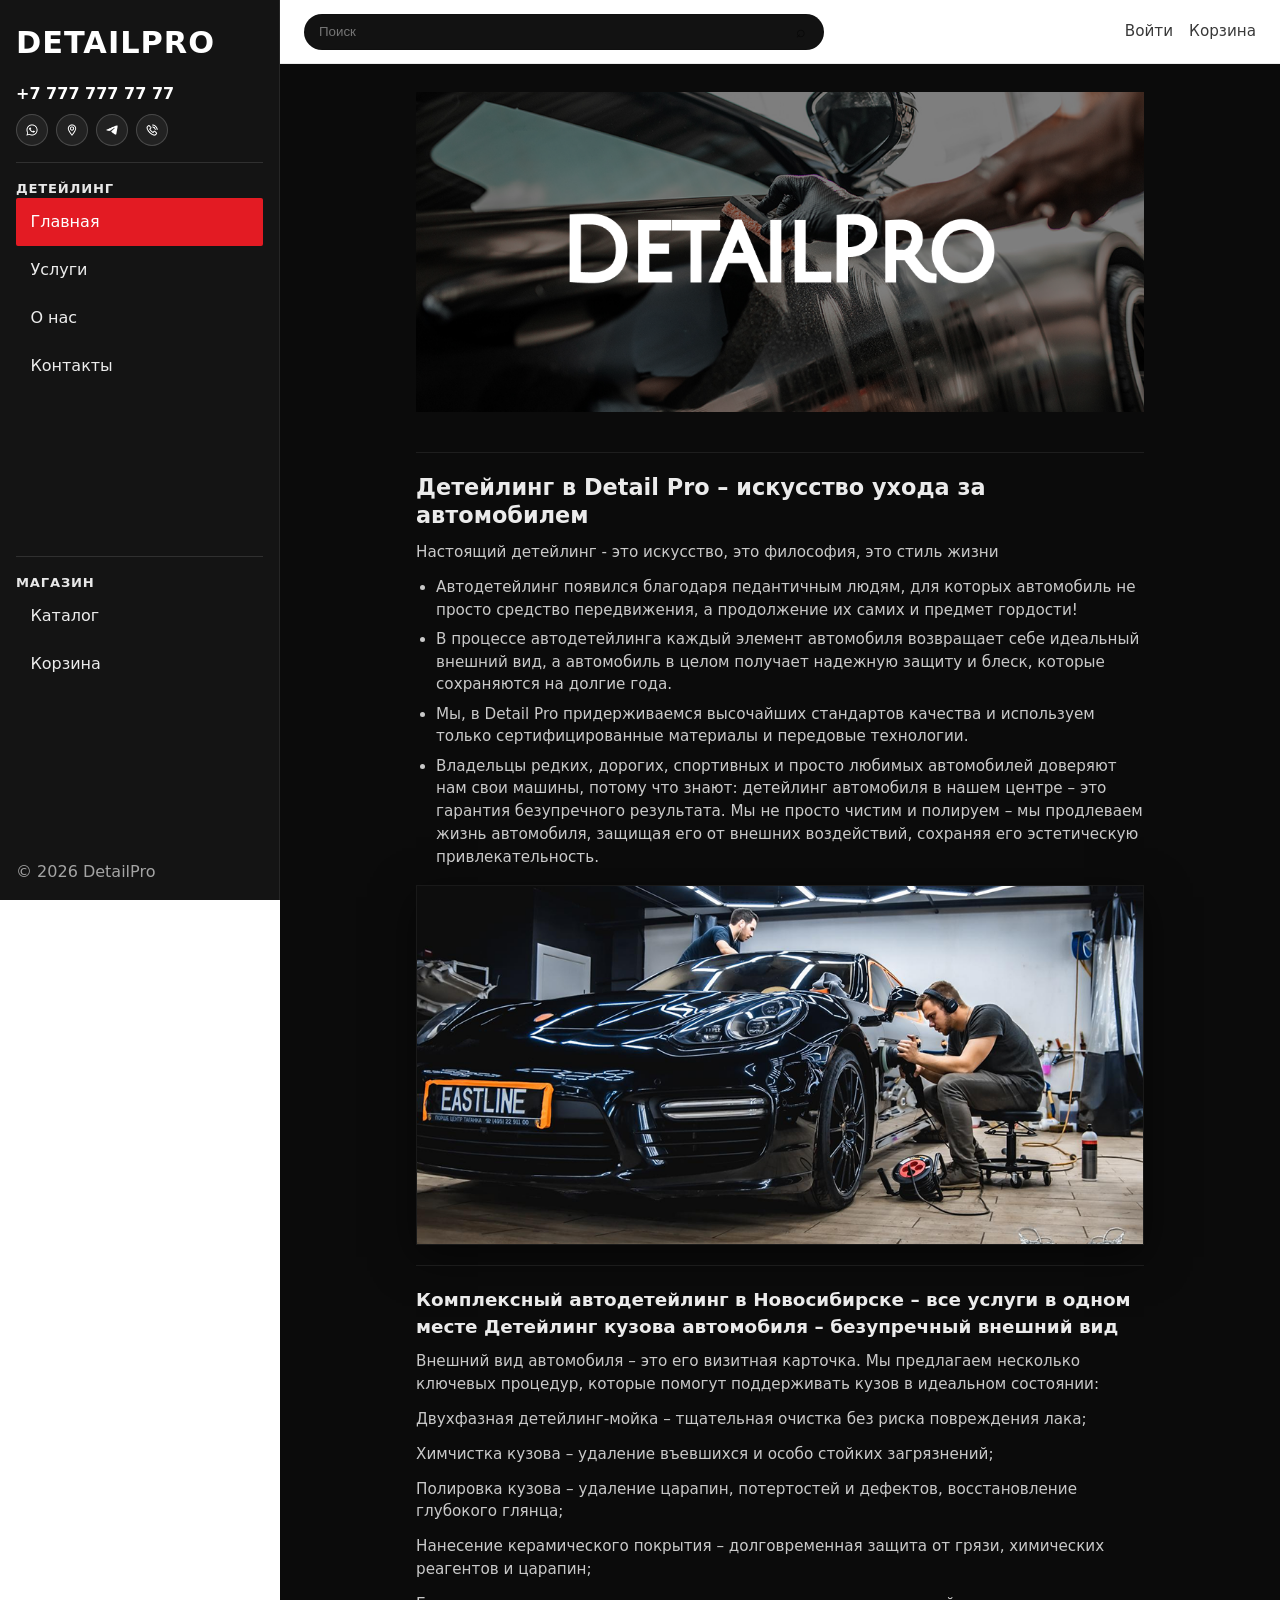
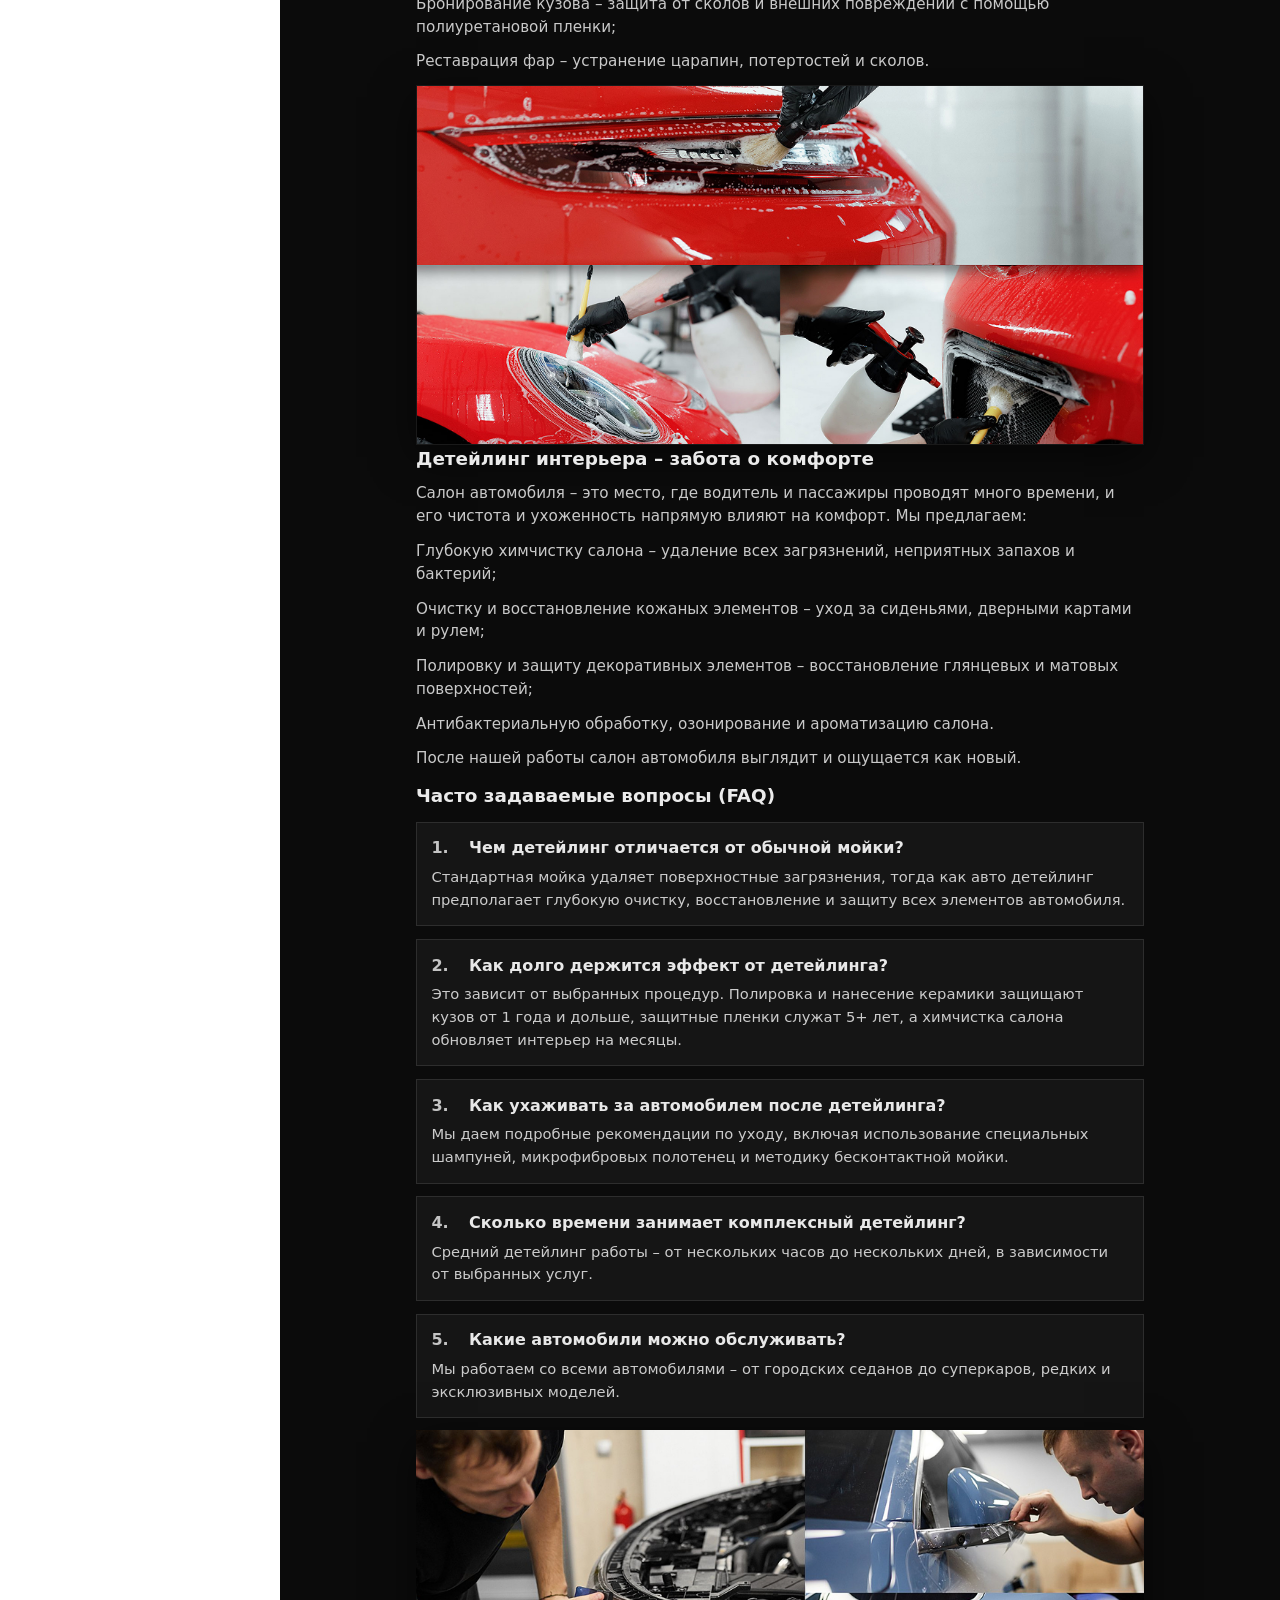
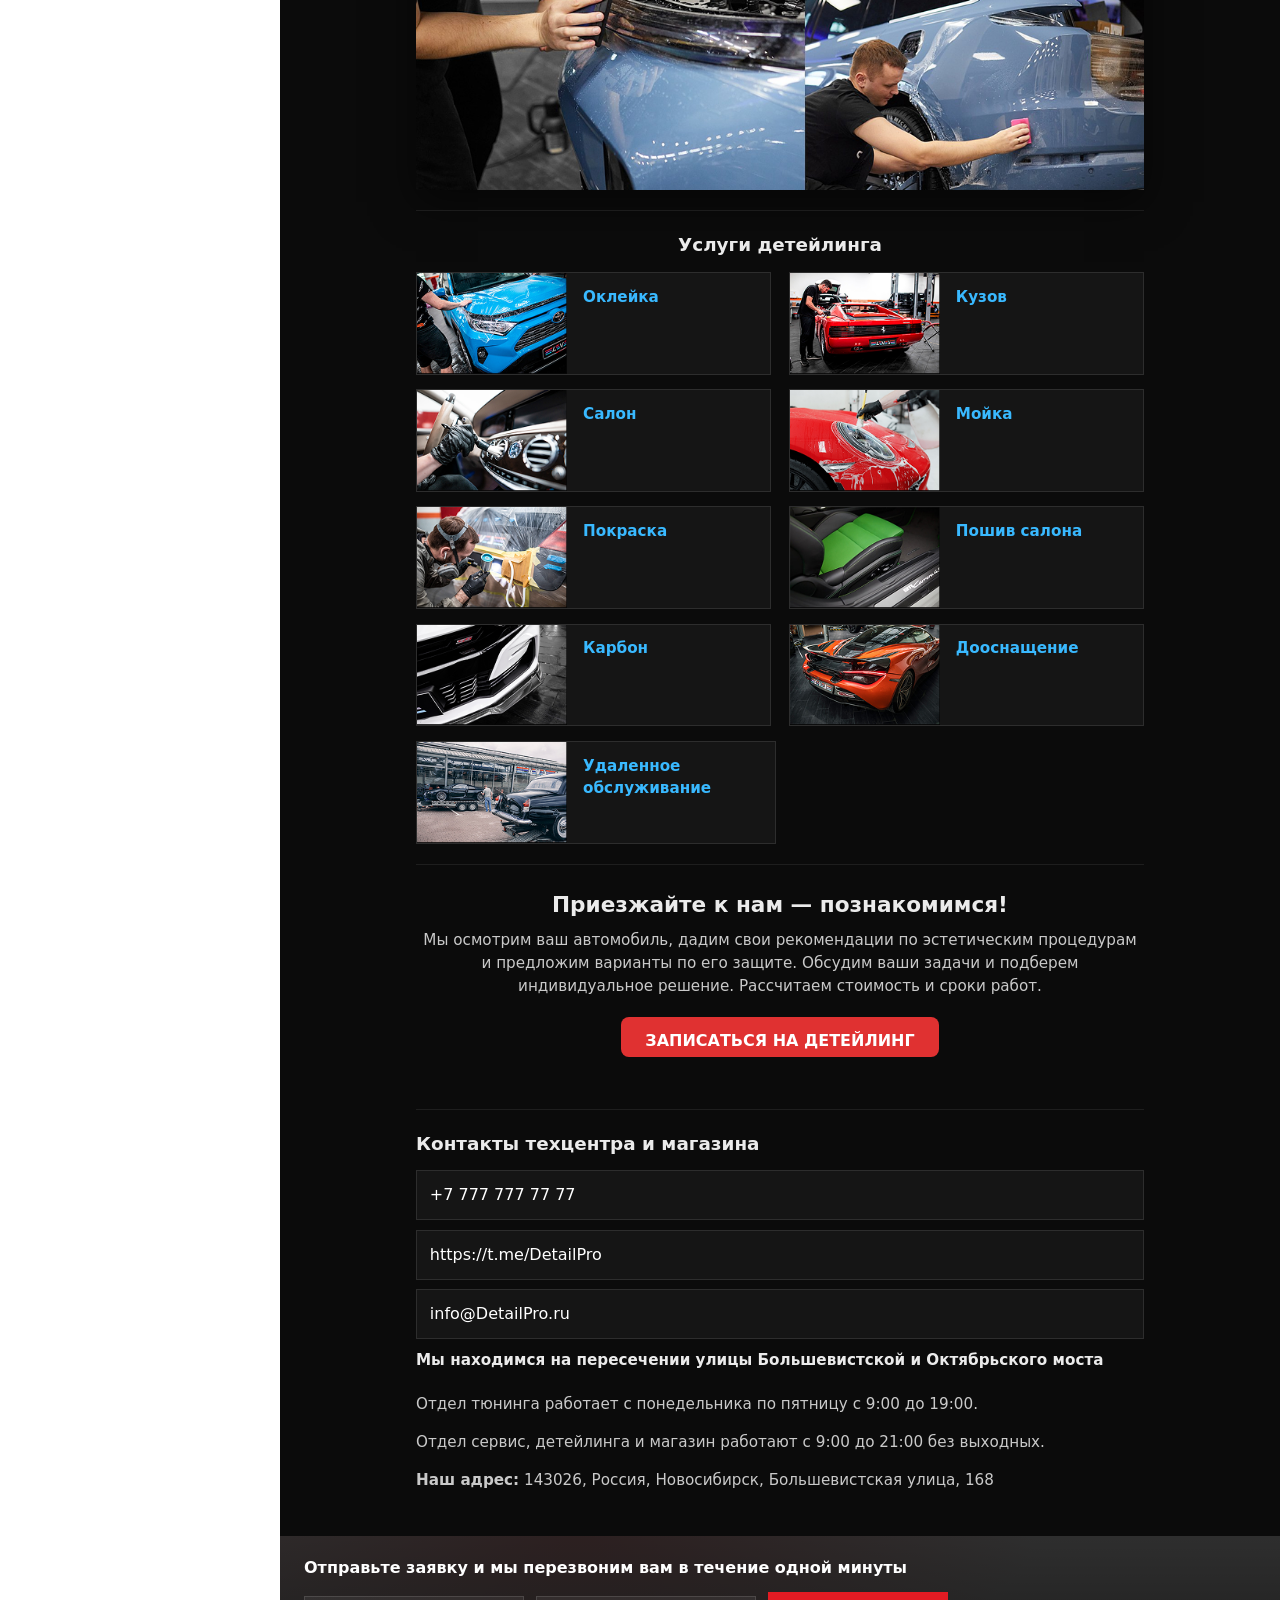
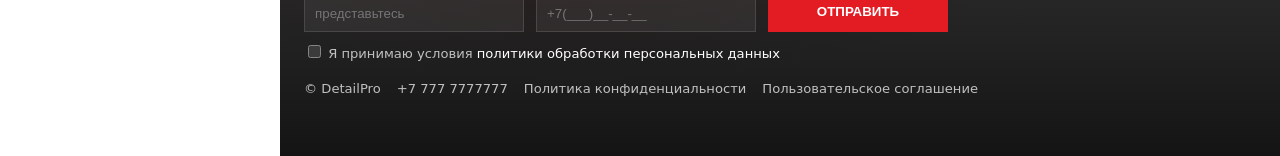
<file: index.html>
<!doctype html>
<html lang="ru">
  <head>
    <meta charset="utf-8" />
    <meta name="viewport" content="width=device-width, initial-scale=1" />
    <meta name="description" content="Статический сайт на HTML/CSS/JS" />
    <title>DetailPro — статический сайт</title>

    <link rel="stylesheet" href="./style.css" />
    <script src="./script.js" defer></script>
  </head>
  <body class="dp">
    <a class="skip-link" href="#content">Перейти к содержимому</a>

    <div class="dp-shell">
      <aside class="dp-sidebar" aria-label="Боковое меню">
        <div class="dp-sidebar__inner">
          <div class="dp-logo">DetailPro</div>

            <div class="dp-contacts" aria-label="Контакты">
            <a class="dp-phone" href="tel:+77777777777">+7 777 777 77 77</a>
            <div class="dp-icons" aria-label="Соцсети">
              <a class="dp-icon" href="#" aria-label="WhatsApp"><img src="./img/вотс.png" alt="WhatsApp" width="20" height="20"/></a>
              <a class="dp-icon" href="#" aria-label="Geo"><img src="./img/гео.png" alt="Гео" width="20" height="20"/></a>
              <a class="dp-icon" href="#" aria-label="Telegram"><img src="./img/тг.png" alt="Telegram" width="20" height="20"/></a>
              <a class="dp-icon" href="#" aria-label="Телефон"><img src="./img/телефон.png" alt="Телефон" width="20" height="20"/></a>
            </div>
          </div>

          <nav class="dp-menu" aria-label="Навигация">
              <div class="dp-menu__group">
                <div class="dp-menu__title">Детейлинг</div>
                <a class="dp-link is-active" href="./index.html" aria-current="page">Главная</a>
                <a class="dp-link" href="#services-title">Услуги</a>
                <a class="dp-link" href="#s1-title">О нас</a>
                <a class="dp-link" href="./index.html#contact">Контакты</a>
              </div>
            <div class="dp-menu__group">
              <div class="dp-menu__title">Магазин</div>
              <a class="dp-link" href="./shop.html">Каталог</a>
              <a class="dp-link" href="./cart.html">Корзина</a>
            </div>
          </nav>

          <div class="muted" style="opacity: 0.85">© <span data-year></span> DetailPro</div>
        </div>
      </aside>

      <div class="dp-main">
          <header class="dp-topbar" aria-label="Верхняя панель">
          <div class="dp-search" role="search">
            <input type="search" placeholder="Поиск" aria-label="Поиск" />
            <span class="dp-search__icon" aria-hidden="true">⌕</span>
          </div>
          <div class="dp-actions dp-actions--edge" aria-label="Действия">
            <a href="./account.html">Войти</a>
            <a href="./cart.html">Корзина</a>
          </div>
        </header>

        <main class="dp-page dp-page--single" id="content">
          <section class="dp-content dp-content--landing" aria-label="Контент">
            <div class="dp-landing">
              <header class="dp-landing__header">
                <div class="dp-landing__brand"><img src="./img/Фото с лого.png" alt="DetailPro"/></div>
              </header>

              <section class="dp-landing__section" aria-labelledby="s1-title">
                <h1 id="s1-title" class="dp-landing__title">Детейлинг в Detail Pro – искусство ухода за автомобилем</h1>
                <p class="dp-landing__text">
                  Настоящий детейлинг - это искусство, это философия, это стиль  жизни
                </p>
                <ul class="dp-landing__list">
                  <li>Автодетейлинг появился благодаря педантичным людям, для которых автомобиль не просто средство передвижения, а продолжение их самих и предмет гордости!</li>
                  <li>В процессе автодетейлинга каждый элемент автомобиля возвращает себе
идеальный внешний вид, а автомобиль в целом получает надежную защиту и блеск,
которые сохраняются на долгие года.  </li>
                  <li>Мы, в Detail Pro придерживаемся высочайших стандартов качества и используем только сертифицированные материалы и передовые технологии.</li>
                  <li>Владельцы редких, дорогих, спортивных и просто любимых автомобилей доверяют нам свои машины, потому что знают: детейлинг автомобиля в нашем центре – это  гарантия безупречного результата. Мы не просто чистим и полируем – мы продлеваем жизнь автомобиля, защищая его от внешних воздействий, сохраняя его эстетическую привлекательность. </li>
                </ul>

                <img class="dp-media dp-media--car" role="img" aria-label="Фото автомобиля (заглушка)" src="./img/Image.png" alt="Фото автомобиля" />
              </section>

              <section class="dp-landing__section" aria-labelledby="s2-title">
                <h2 id="s2-title" class="dp-landing__h2">Комплексный автодетейлинг в Новосибирске – все услуги в одном месте 

                  Детейлинг кузова автомобиля – безупречный внешний вид
                </h2>
                <p class="dp-landing__text">
                  Внешний вид автомобиля – это его визитная карточка. Мы предлагаем несколько ключевых процедур, которые помогут поддерживать кузов в идеальном состоянии: 
                </p>

                <p class="dp-landing__text">
                  Двухфазная детейлинг-мойка – тщательная очистка без риска повреждения лака;
                </p>

                 <p class="dp-landing__text">
                  Химчистка кузова – удаление въевшихся и особо стойких загрязнений;
                </p> 
                
                <p class="dp-landing__text">
                  Полировка кузова – удаление царапин, потертостей и дефектов, восстановление
глубокого глянца; 
                </p> 
                
                <p class="dp-landing__text">
                  Нанесение керамического покрытия – долговременная защита от грязи, химических реагентов и царапин; 
                </p> 
                
                <p class="dp-landing__text">
                  Бронирование кузова – защита от сколов и внешних повреждений с помощью полиуретановой пленки; 
                </p>

                   <p class="dp-landing__text">
                  Реставрация фар – устранение царапин, потертостей и сколов.
                </p>

                <img class="dp-media dp-media--interior" role="img" aria-label="Фото интерьера (заглушка)" src="./img/Image1.png" alt="Фото интерьера" />

                <h2 class="dp-landing__h2">Детейлинг интерьера – забота о комфорте</h2>
                <p class="dp-landing__text">
                  Салон автомобиля – это место, где водитель и пассажиры проводят много времени, и его чистота и ухоженность
                  напрямую влияют на комфорт. Мы предлагаем:
                </p>
                <p class="dp-landing__text">
                  Глубокую химчистку салона – удаление всех загрязнений, неприятных запахов и бактерий;
                </p>
                <p class="dp-landing__text">
                  Очистку и восстановление кожаных элементов – уход за сиденьями, дверными картами и рулем;
                </p>
                <p class="dp-landing__text">
                  Полировку и защиту декоративных элементов – восстановление глянцевых и матовых поверхностей;
                </p>
                <p class="dp-landing__text">Антибактериальную обработку, озонирование и ароматизацию салона.</p>
                <p class="dp-landing__text">После нашей работы салон автомобиля выглядит и ощущается как новый.</p>

                <h2 class="dp-landing__h2">Часто задаваемые вопросы (FAQ)</h2>
                <div class="dp-faq" aria-label="Часто задаваемые вопросы">
                  <div class="dp-faq__item">
                    <div class="dp-faq__q">
                      <span class="dp-faq__n">1.</span>
                      <span class="dp-faq__qt">Чем детейлинг отличается от обычной мойки?</span>
                    </div>
                    <div class="dp-faq__a">
                      Стандартная мойка удаляет поверхностные загрязнения, тогда как авто детейлинг предполагает глубокую
                      очистку, восстановление и защиту всех элементов автомобиля.
                    </div>
                  </div>

                  <div class="dp-faq__item">
                    <div class="dp-faq__q">
                      <span class="dp-faq__n">2.</span>
                      <span class="dp-faq__qt">Как долго держится эффект от детейлинга?</span>
                    </div>
                    <div class="dp-faq__a">
                      Это зависит от выбранных процедур. Полировка и нанесение керамики защищают кузов от 1 года и дольше,
                      защитные пленки служат 5+ лет, а химчистка салона обновляет интерьер на месяцы.
                    </div>
                  </div>

                  <div class="dp-faq__item">
                    <div class="dp-faq__q">
                      <span class="dp-faq__n">3.</span>
                      <span class="dp-faq__qt">Как ухаживать за автомобилем после детейлинга?</span>
                    </div>
                    <div class="dp-faq__a">
                      Мы даем подробные рекомендации по уходу, включая использование специальных шампуней, микрофибровых
                      полотенец и методику бесконтактной мойки.
                    </div>
                  </div>

                  <div class="dp-faq__item">
                    <div class="dp-faq__q">
                      <span class="dp-faq__n">4.</span>
                      <span class="dp-faq__qt">Сколько времени занимает комплексный детейлинг?</span>
                    </div>
                    <div class="dp-faq__a">
                      Средний детейлинг работы – от нескольких часов до нескольких дней, в зависимости от выбранных услуг.
                    </div>
                  </div>

                  <div class="dp-faq__item">
                    <div class="dp-faq__q">
                      <span class="dp-faq__n">5.</span>
                      <span class="dp-faq__qt">Какие автомобили можно обслуживать?</span>
                    </div>
                    <div class="dp-faq__a">
                      Мы работаем со всеми автомобилями – от городских седанов до суперкаров, редких и эксклюзивных
                      моделей.
                    </div>
                  </div>
                </div>

                <img class="dp-media dp-media--red" role="img" aria-label="Фото работ (красная машина, заглушка)" src="./img/Image2.png" alt="Фото работ" />
              </section>

              <section class="dp-landing__section" aria-labelledby="services-title">
                <h2 id="services-title" class="dp-landing__h2 dp-landing__h2--center">Услуги детейлинга</h2>

                <div class="dp-services" role="list" aria-label="Услуги детейлинга">
                  <div class="dp-service" role="listitem">
                    <img class="dp-service__img dp-service__img--1" aria-hidden="true" src="./img/услуги детейлинга/Image-8.png" alt="Оклейка" />
                    <div class="dp-service__label">Оклейка</div>
                  </div>
                  <div class="dp-service" role="listitem">
                    <img class="dp-service__img dp-service__img--2" aria-hidden="true" src="./img/услуги детейлинга/Image-7.png" alt="Кузов" />
                    <div class="dp-service__label">Кузов</div>
                  </div>
                  <div class="dp-service" role="listitem">
                    <img class="dp-service__img dp-service__img--3" aria-hidden="true" src="./img/услуги детейлинга/Image-6.png" alt="Салон" />
                    <div class="dp-service__label">Салон</div>
                  </div>
                  <div class="dp-service" role="listitem">
                    <img class="dp-service__img dp-service__img--4" aria-hidden="true" src="./img/услуги детейлинга/Image-5.png" alt="Мойка" />
                    <div class="dp-service__label">Мойка</div>
                  </div>
                  <div class="dp-service" role="listitem">
                    <img class="dp-service__img dp-service__img--5" aria-hidden="true" src="./img/услуги детейлинга/Image-4.png" alt="Покраска" />
                    <div class="dp-service__label">Покраска</div>
                  </div>
                  <div class="dp-service" role="listitem">
                    <img class="dp-service__img dp-service__img--6" aria-hidden="true" src="./img/услуги детейлинга/Image-3.png" alt="Пошив салона" />
                    <div class="dp-service__label">Пошив салона</div>
                  </div>
                  <div class="dp-service" role="listitem">
                    <img class="dp-service__img dp-service__img--7" aria-hidden="true" src="./img/услуги детейлинга/Image-2.png" alt="Карбон" />
                    <div class="dp-service__label">Карбон</div>
                  </div>
                  <div class="dp-service" role="listitem">
                    <img class="dp-service__img dp-service__img--8" aria-hidden="true" src="./img/услуги детейлинга/Image-1.png" alt="Дооснащение" />
                    <div class="dp-service__label">Дооснащение</div>
                  </div>
                <div class="dp-service dp-service--wide" role="listitem">
                    <img class="dp-service__img dp-service__img--9" aria-hidden="true" src="./img/услуги детейлинга/Image.png" alt="Удаленное обслуживание" />
                    <div class="dp-service__label">Удаленное обслуживание</div>
                  </div>
                </div>
              </section>

              <section class="dp-landing__section dp-landing__section--cta" aria-labelledby="cta-title">
                <h2 id="cta-title" class="dp-landing__h2 dp-landing__h2--center">Приезжайте к нам — познакомимся!</h2>
                <p class="dp-landing__text">Мы осмотрим ваш автомобиль, дадим свои рекомендации по эстетическим процедурам и предложим варианты по его защите. Обсудим ваши задачи и подберем индивидуальное решение. Рассчитаем стоимость и сроки работ.</p>
                <div style="text-align:center; margin-top:20px;">
                  <a class="dp-btn dp-btn--primary" href="#contact" style="background:#e03131; color:#fff; padding:12px 24px; text-decoration:none;">ЗАПИСАТЬСЯ НА ДЕТЕЙЛИНГ</a>
                </div>
              </section>

              <section class="dp-landing__section" id="contact" aria-labelledby="s5-title">
                <h2 id="s5-title" class="dp-landing__h2">Контакты техцентра и магазина</h2>
                <div class="dp-contact">
                  <div class="dp-contact__row">
                    <div class="dp-contact__value dp-contact__value--full"><a href="tel:+77777777777">+7 777 777 77 77</a></div>
                  </div>
                  <div class="dp-contact__row">
                    <div class="dp-contact__value dp-contact__value--full"><a href="https://t.me/DetailPro" target="_blank" rel="noopener">https://t.me/DetailPro</a></div>
                  </div>
                  <div class="dp-contact__row">
                    <div class="dp-contact__value dp-contact__value--full"><a href="mailto:info@DetailPro.ru">info@DetailPro.ru</a></div>
                  </div>

                  <p class="dp-landing__text dp-landing__text--strong">Мы находимся на пересечении улицы Большевистской и Октябрьского моста</p>

                  <p class="dp-landing__text dp-landing__text--tight">Отдел тюнинга работает с понедельника по пятницу с 9:00 до 19:00.</p>
                  <p class="dp-landing__text dp-landing__text--tight">Отдел сервис, детейлинга и магазин работают с 9:00 до 21:00 без выходных.</p>

                  <p class="dp-landing__text"><strong>Наш адрес:</strong> 143026, Россия, Новосибирск, Большевистская улица, 168</p>
                </div>
              </section>
            </div>
          </section>
        </main>

        <footer class="dp-footer" aria-label="Футер">
          <p class="dp-footer__title">Отправьте заявку и мы перезвоним вам в течение одной минуты</p>
          <form class="dp-footer__form" data-contact-form>
            <input name="name" placeholder="представьтесь" aria-label="Имя" required />
            <input name="phone" placeholder="+7(___)__-__-__" aria-label="Телефон" required />
            <button class="dp-btn" type="submit">ОТПРАВИТЬ</button>
          </form>
          <div class="dp-footer__note">
            <label><input type="checkbox" /> Я принимаю условия <a href="#" style="color: #fff">политики обработки персональных данных</a></label>
          </div>
          <div class="dp-footer__bottom">
            <span>© <span data-year></span> DetailPro</span>
            <span>+7 777 7777777</span>
            <a href="#" style="color: rgba(255, 255, 255, 0.72)">Политика конфиденциальности</a>
            <a href="#" style="color: rgba(255, 255, 255, 0.72)">Пользовательское соглашение</a>
          </div>
        </footer>
      </div>
    </div>
  </body>
</html>
</file>
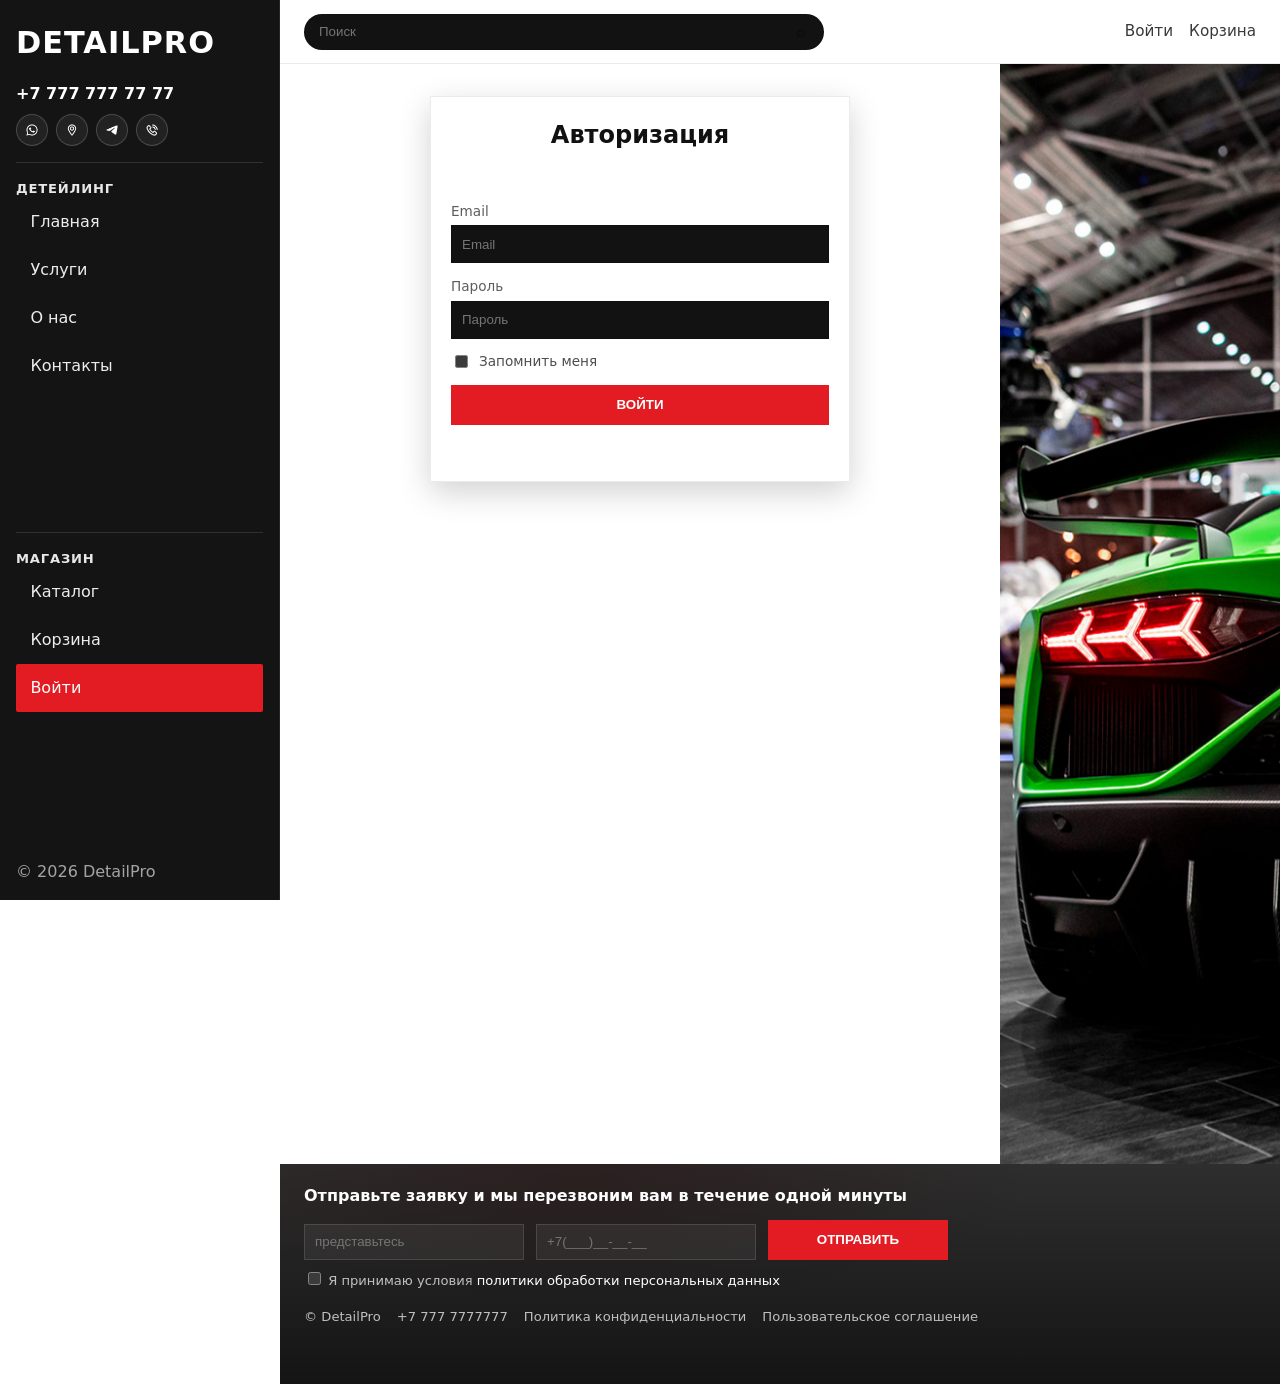
<file: account.html>
<!doctype html>
<html lang="ru">
  <head>
    <meta charset="utf-8" />
    <meta name="viewport" content="width=device-width, initial-scale=1" />
    <meta name="description" content="Аккаунт DetailPro (демо)" />
    <title>DetailPro — Аккаунт</title>

    <link rel="stylesheet" href="./style.css" />
    <script src="./script.js" defer></script>
  </head>
  <body class="dp">
    <a class="skip-link" href="#content">Перейти к содержимому</a>

    <div class="dp-shell">
      <aside class="dp-sidebar" aria-label="Боковое меню">
        <div class="dp-sidebar__inner">
          <div class="dp-logo">DetailPro</div>

          <div class="dp-contacts" aria-label="Контакты">
            <a class="dp-phone" href="tel:+77777777777">+7 777 777 77 77</a>
            <div class="dp-icons" aria-label="Соцсети">
              <a class="dp-icon" href="#" aria-label="WhatsApp"><img src="./img/вотс.png" alt="WhatsApp"/></a>
              <a class="dp-icon" href="#" aria-label="Geo"><img src="./img/гео.png" alt="Гео"/></a>
              <a class="dp-icon" href="#" aria-label="Telegram"><img src="./img/тг.png" alt="Telegram"/></a>
              <a class="dp-icon" href="#" aria-label="Телефон"><img src="./img/телефон.png" alt="Телефон"/></a>
            </div>
          </div>

          <nav class="dp-menu" aria-label="Навигация">
            <div class="dp-menu__group">
              <div class="dp-menu__title">Детейлинг</div>
              <a class="dp-link" href="./index.html">Главная</a>
               <a class="dp-link" href="./index.html#services-title">Услуги</a>
               <a class="dp-link" href="./index.html#s1-title">О нас</a>
              <a class="dp-link" href="./index.html#contact">Контакты</a>
            </div>
            <div class="dp-menu__group">
              <div class="dp-menu__title">Магазин</div>
              <a class="dp-link" href="./shop.html">Каталог</a>
              <a class="dp-link" href="./cart.html">Корзина</a>
              <a class="dp-link is-active" href="./account.html" aria-current="page">Войти</a>
            </div>
          </nav>

          <div class="muted" style="opacity: 0.85">© <span data-year></span> DetailPro</div>
        </div>
      </aside>

      <div class="dp-main">
        <header class="dp-topbar" aria-label="Верхняя панель">
          <div class="dp-search" role="search">
            <input type="search" placeholder="Поиск" aria-label="Поиск" />
            <span class="dp-search__icon" aria-hidden="true">⌕</span>
          </div>
          <div class="dp-actions" aria-label="Действия">
            <a href="./account.html" aria-current="page">Войти</a>
            <a href="./cart.html">Корзина</a>
          </div>
        </header>

        <main class="dp-page" id="content">
          <section class="dp-content" aria-label="Контент">
            <section data-account-root aria-label="Аккаунт">
              <div class="dp-card" data-account-login>
                <h2>Авторизация</h2>
                <div class="muted" style="text-align: center; margin-bottom: 0.75rem">По логину/паролю (демо)</div>

                <form class="dp-form" data-login-form>
                  <div class="dp-field">
                    <label for="login-email">Email</label>
                    <input id="login-email" name="email" type="email" placeholder="Email" required />
                  </div>
                  <div class="dp-field">
                    <label for="login-pass">Пароль</label>
                    <input id="login-pass" name="password" type="password" placeholder="Пароль" required />
                  </div>

                  <div style="display: flex; align-items: center; gap: 0.5rem">
                    <input id="remember" type="checkbox" />
                    <label for="remember" style="font-size: 0.85rem; color: rgba(0, 0, 0, 0.7)">Запомнить меня</label>
                  </div>

                  <button class="dp-btn" type="submit">ВОЙТИ</button>
                  <div class="muted" data-login-hint style="text-align: center">Впервые у нас? <a href="#">Зарегистрироваться</a></div>
                </form>
              </div>

              <div class="dp-card" data-account-profile hidden>
                <h2>Мой профиль</h2>
                <div style="display: grid; gap: 0.5rem; margin-bottom: 1rem">
                  <div style="display: grid; grid-template-columns: 80px 1fr; gap: 0.75rem">
                    <div class="muted">Имя</div>
                    <div data-profile-name>Иван</div>
                  </div>
                  <div style="display: grid; grid-template-columns: 80px 1fr; gap: 0.75rem">
                    <div class="muted">Email</div>
                    <div data-profile-email>name@example.com</div>
                  </div>
                </div>

                <div style="display: grid; gap: 0.6rem">
                  <button class="dp-btn dp-btn--ghost" type="button">РЕДАКТИРОВАТЬ</button>
                  <button class="dp-btn dp-btn--ghost" type="button" data-logout>ВЫХОД</button>
                </div>
              </div>
            </section>
          </section>

          <aside class="dp-right" aria-label="Фон">
            <img src="./img/Link.png" alt="Фон" style="width:100%; height:100%; object-fit:cover; display:block;" />
          </aside>
        </main>

        <footer class="dp-footer" aria-label="Футер">
          <p class="dp-footer__title">Отправьте заявку и мы перезвоним вам в течение одной минуты</p>
          <form class="dp-footer__form" data-contact-form>
            <input name="name" placeholder="представьтесь" aria-label="Имя" required />
            <input name="phone" placeholder="+7(___)__-__-__" aria-label="Телефон" required />
            <button class="dp-btn" type="submit">ОТПРАВИТЬ</button>
          </form>
          <div class="dp-footer__note">
            <label><input type="checkbox" /> Я принимаю условия <a href="#" style="color: #fff">политики обработки персональных данных</a></label>
          </div>
          <div class="dp-footer__bottom">
            <span>© <span data-year></span> DetailPro</span>
            <span>+7 777 7777777</span>
            <a href="#" style="color: rgba(255, 255, 255, 0.72)">Политика конфиденциальности</a>
            <a href="#" style="color: rgba(255, 255, 255, 0.72)">Пользовательское соглашение</a>
          </div>
        </footer>
      </div>
    </div>
  </body>
</html>
</file>
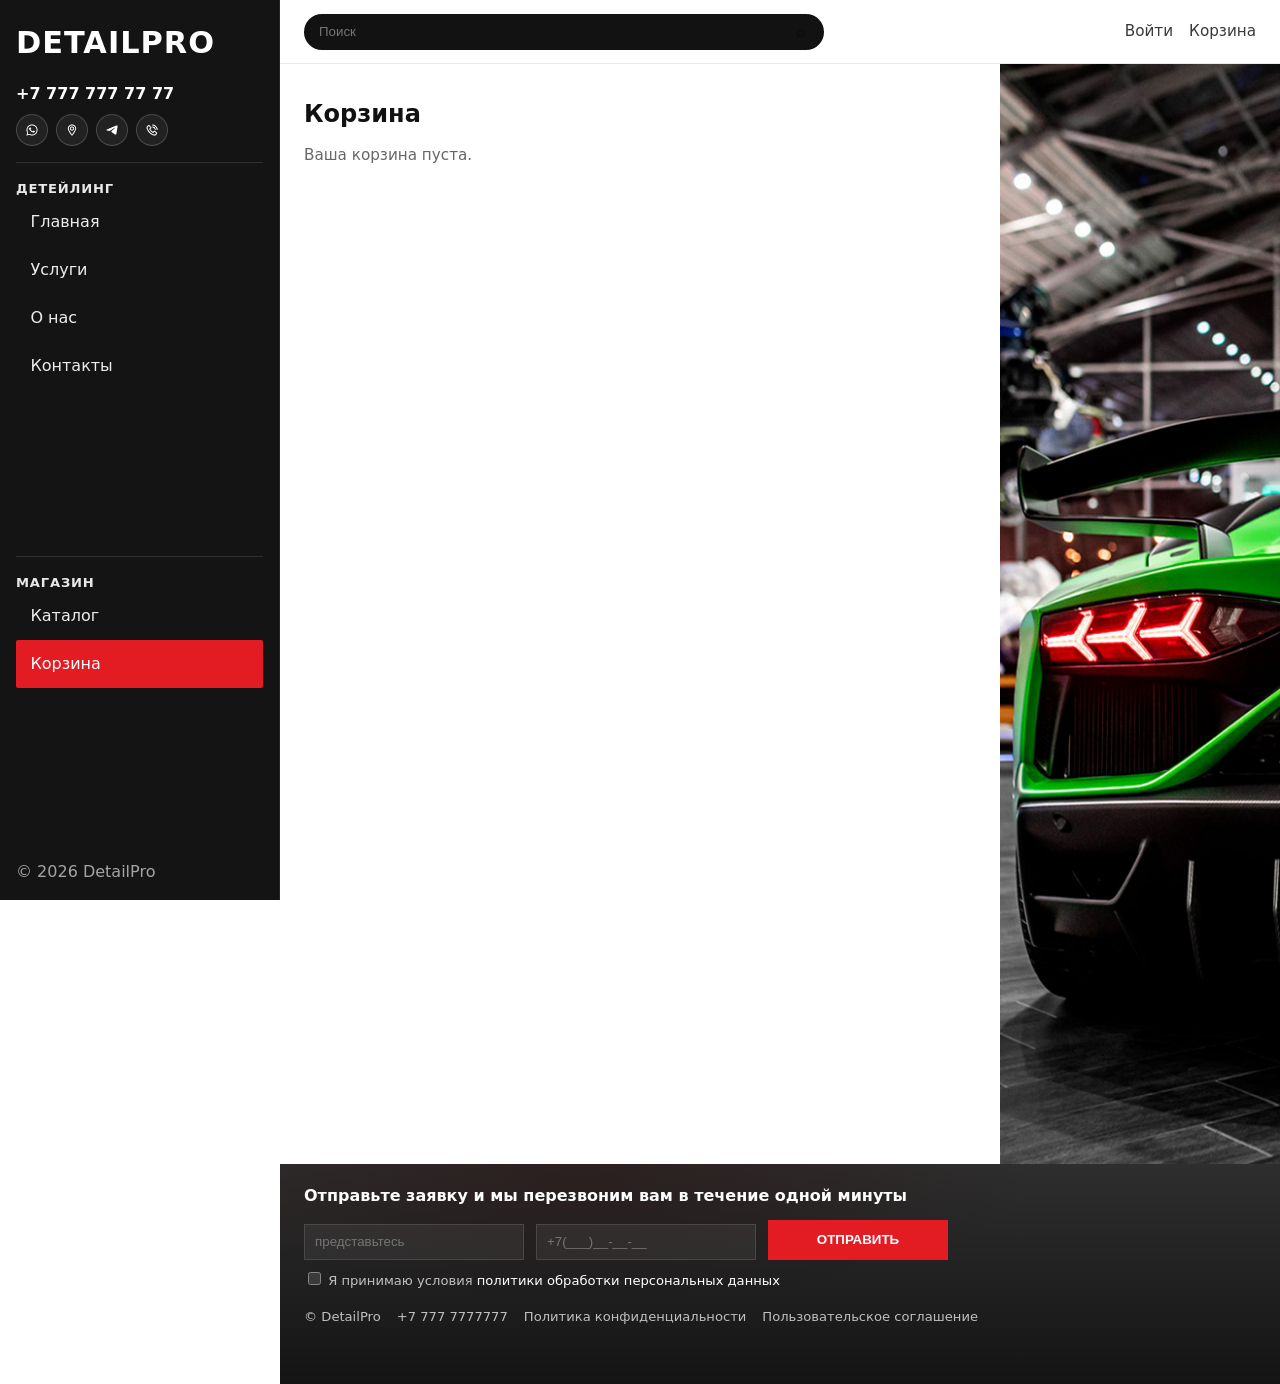
<file: cart.html>
<!doctype html>
<html lang="ru">
  <head>
    <meta charset="utf-8" />
    <meta name="viewport" content="width=device-width, initial-scale=1" />
    <meta name="description" content="Корзина DetailPro" />
    <title>DetailPro — Корзина</title>

    <link rel="stylesheet" href="./style.css" />
    <script src="./script.js" defer></script>
  </head>
  <body class="dp">
    <a class="skip-link" href="#content">Перейти к содержимому</a>

    <div class="dp-shell">
      <aside class="dp-sidebar" aria-label="Боковое меню">
        <div class="dp-sidebar__inner">
          <div class="dp-logo">DetailPro</div>

          <div class="dp-contacts" aria-label="Контакты">
            <a class="dp-phone" href="tel:+77777777777">+7 777 777 77 77</a>
            <div class="dp-icons" aria-label="Соцсети">
              <a class="dp-icon" href="#" aria-label="WhatsApp"><img src="./img/вотс.png" alt="WhatsApp"/></a>
              <a class="dp-icon" href="#" aria-label="Geo"><img src="./img/гео.png" alt="Гео"/></a>
              <a class="dp-icon" href="#" aria-label="Telegram"><img src="./img/тг.png" alt="Telegram"/></a>
              <a class="dp-icon" href="#" aria-label="Телефон"><img src="./img/телефон.png" alt="Телефон"/></a>
            </div>
          </div>

          <nav class="dp-menu" aria-label="Навигация">
            <div class="dp-menu__group">
              <div class="dp-menu__title">Детейлинг</div>
              <a class="dp-link" href="./index.html">Главная</a>
               <a class="dp-link" href="./index.html#services-title">Услуги</a>
               <a class="dp-link" href="./index.html#s1-title">О нас</a>
              <a class="dp-link" href="./index.html#contact">Контакты</a>
            </div>
            <div class="dp-menu__group">
              <div class="dp-menu__title">Магазин</div>
              <a class="dp-link" href="./shop.html">Каталог</a>
              <a class="dp-link is-active" href="./cart.html" aria-current="page">Корзина</a>
            </div>
          </nav>

          <div class="muted" style="opacity: 0.85">© <span data-year></span> DetailPro</div>
        </div>
      </aside>

      <div class="dp-main">
        <header class="dp-topbar" aria-label="Верхняя панель">
          <div class="dp-search" role="search">
            <input type="search" placeholder="Поиск" aria-label="Поиск" />
            <span class="dp-search__icon" aria-hidden="true">⌕</span>
          </div>
          <div class="dp-actions" aria-label="Действия">
            <a href="./account.html">Войти</a>
            <a href="./cart.html" aria-current="page">Корзина</a>
          </div>
        </header>

        <main class="dp-page" id="content">
          <section class="dp-content" aria-label="Контент">
            <h1 style="margin: 0 0 0.75rem">Корзина</h1>
            <p class="dp-cart__empty">Ваша корзина пуста.</p>
          </section>

          <aside class="dp-right" aria-label="Фон">
            <img src="./img/Link.png" alt="Фон" style="width:100%; height:100%; object-fit:cover; display:block;" />
          </aside>
        </main>

        <footer class="dp-footer" aria-label="Футер">
          <p class="dp-footer__title">Отправьте заявку и мы перезвоним вам в течение одной минуты</p>
          <form class="dp-footer__form" data-contact-form>
            <input name="name" placeholder="представьтесь" aria-label="Имя" required />
            <input name="phone" placeholder="+7(___)__-__-__" aria-label="Телефон" required />
            <button class="dp-btn" type="submit">ОТПРАВИТЬ</button>
          </form>
          <div class="dp-footer__note">
            <label><input type="checkbox" /> Я принимаю условия <a href="#" style="color: #fff">политики обработки персональных данных</a></label>
          </div>
          <div class="dp-footer__bottom">
            <span>© <span data-year></span> DetailPro</span>
            <span>+7 777 7777777</span>
            <a href="#" style="color: rgba(255, 255, 255, 0.72)">Политика конфиденциальности</a>
            <a href="#" style="color: rgba(255, 255, 255, 0.72)">Пользовательское соглашение</a>
          </div>
        </footer>
      </div>
    </div>
  </body>
</html>
</file>
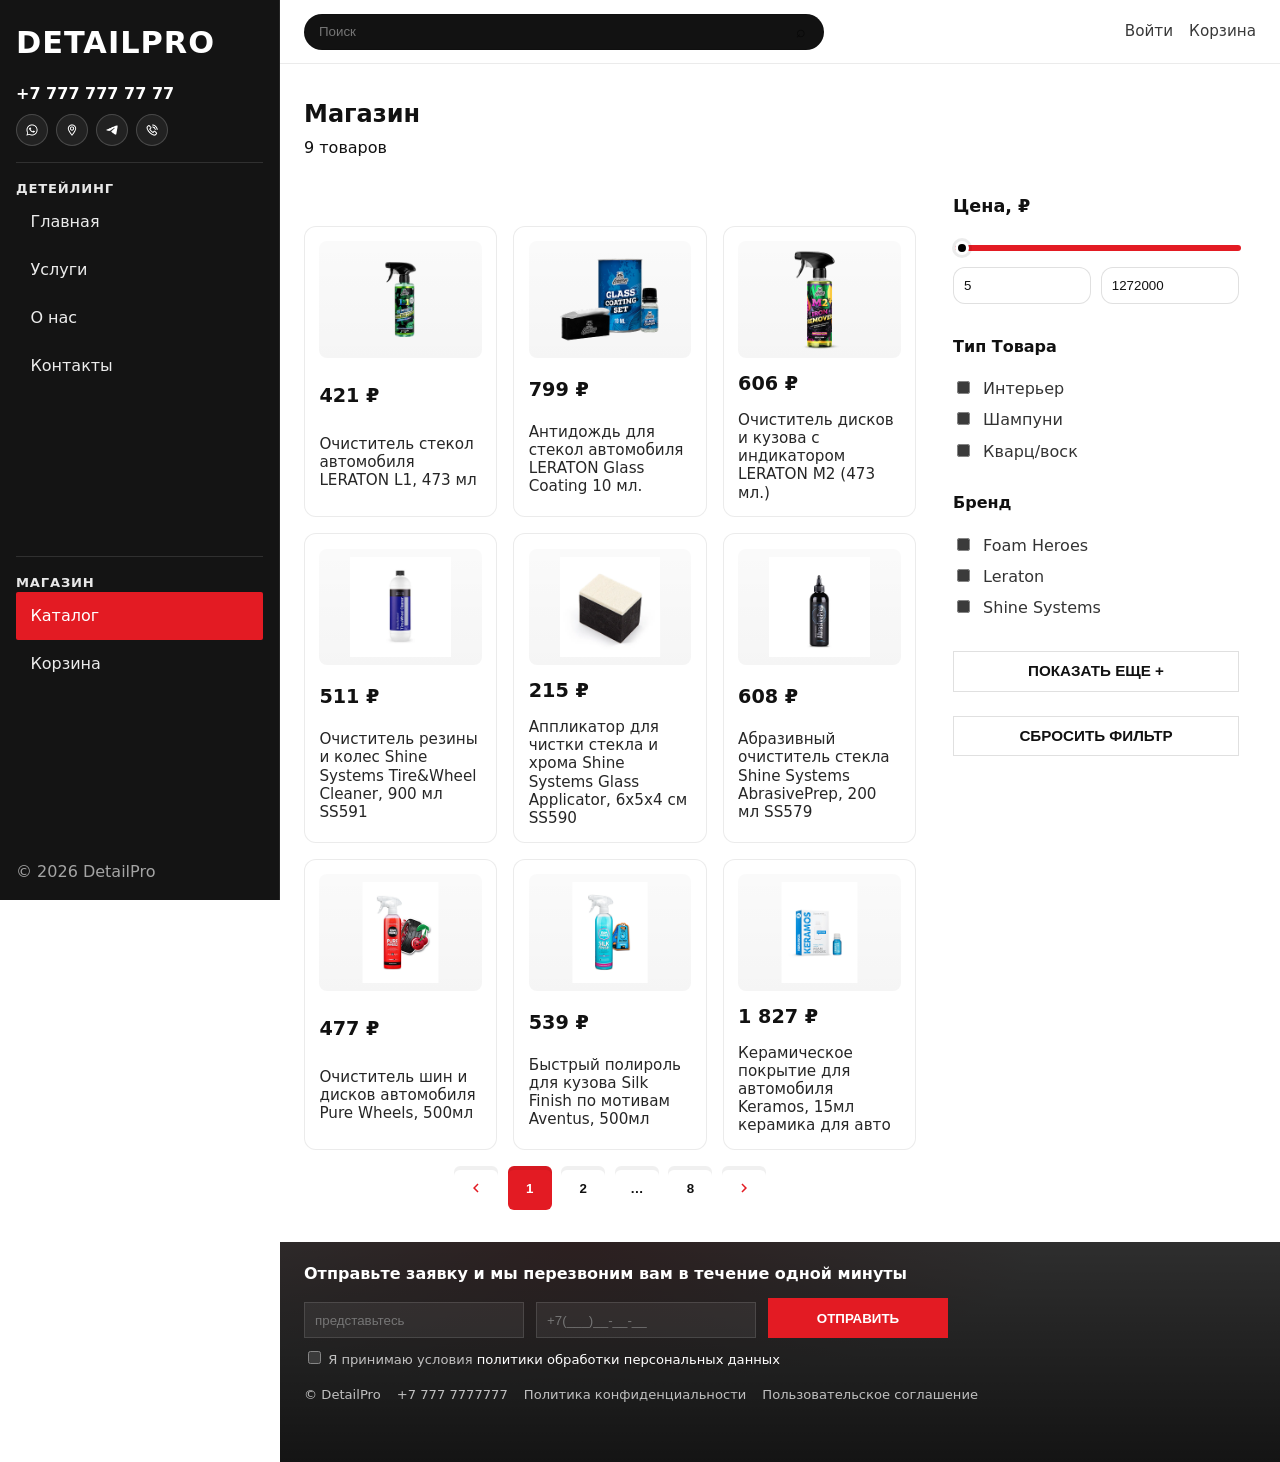
<file: shop.html>
<!doctype html>
<html lang="ru">
  <head>
    <meta charset="utf-8" />
    <meta name="viewport" content="width=device-width, initial-scale=1" />
    <meta name="description" content="Магазин товаров для детейлинга DetailPro" />
    <title>DetailPro — Магазин</title>

    <link rel="stylesheet" href="./style.css" />
    <script src="./script.js" defer></script>
  </head>
  <body class="dp shop-page">
    <a class="skip-link" href="#content">Перейти к содержимому</a>

    <div class="dp-shell">
      <aside class="dp-sidebar" aria-label="Боковое меню">
        <div class="dp-sidebar__inner">
          <div class="dp-logo">DetailPro</div>

          <div class="dp-contacts" aria-label="Контакты">
            <a class="dp-phone" href="tel:+77777777777">+7 777 777 77 77</a>
            <div class="dp-icons" aria-label="Соцсети">
              <a class="dp-icon" href="#" aria-label="WhatsApp"><img src="./img/вотс.png" alt="WhatsApp"/></a>
              <a class="dp-icon" href="#" aria-label="Geo"><img src="./img/гео.png" alt="Гео"/></a>
              <a class="dp-icon" href="#" aria-label="Telegram"><img src="./img/тг.png" alt="Telegram"/></a>
              <a class="dp-icon" href="#" aria-label="Телефон"><img src="./img/телефон.png" alt="Телефон"/></a>
            </div>
          </div>

          <nav class="dp-menu" aria-label="Навигация">
            <div class="dp-menu__group">
              <div class="dp-menu__title">Детейлинг</div>
              <a class="dp-link" href="./index.html">Главная</a>
               <a class="dp-link" href="./index.html#services-title">Услуги</a>
               <a class="dp-link" href="./index.html#s1-title">О нас</a>
              <a class="dp-link" href="./index.html#contact">Контакты</a>
            </div>
            <div class="dp-menu__group">
              <div class="dp-menu__title">Магазин</div>
              <a class="dp-link is-active" href="./shop.html" aria-current="page">Каталог</a>
              <a class="dp-link" href="./cart.html">Корзина</a>
            </div>
          </nav>

          <div class="muted" style="opacity: 0.85">© <span data-year></span> DetailPro</div>
        </div>
      </aside>

      <div class="dp-main">
        <header class="dp-topbar" aria-label="Верхняя панель">
          <div class="dp-search" role="search">
            <input type="search" placeholder="Поиск" aria-label="Поиск" />
            <span class="dp-search__icon" aria-hidden="true">⌕</span>
          </div>
          <div class="dp-actions" aria-label="Действия">
            <a href="./account.html">Войти</a>
            <a href="./cart.html">Корзина</a>
          </div>
        </header>

        <main class="dp-page" id="content">
          <section class="dp-content" aria-label="Контент">
            <h1 style="margin: 0 0 0.25rem">Магазин</h1>
            <div class="shop__count">9 товаров</div>

              <section class="shop" aria-label="Каталог товаров">
               <section class="catalog" aria-label="Список товаров">
                 <div class="catalog-header" style="display:flex; justify-content:space-between; align-items:center;">
                   <div></div>
                   <div><button class="button button--ghost" type="button">СОРТИРОВКА ⏷</button></div>
                 </div>

                 <div class="catalog__grid">
                    <article class="product card">
                     <img class="product__img" aria-hidden="true" src="./img/shop/Frame 7.png" alt="Очиститель стекол LERATON L1" />
                     <div class="product__price">421 ₽</div>
                     <div class="product__title">Очиститель стекол автомобиля LERATON L1, 473 мл</div>
                   </article>
                   <article class="product card">
                     <img class="product__img" aria-hidden="true" src="./img/shop/Frame 6.png" alt="Антидождь Leraton" />
                     <div class="product__price">799 ₽</div>
                     <div class="product__title">Антидождь для стекол автомобиля LERATON Glass Coating 10 мл.</div>
                   </article>
                   <article class="product card">
                     <img class="product__img" aria-hidden="true" src="./img/shop/Frame 5.png" alt="Очиститель дисков LERATON M2" />
                     <div class="product__price">606 ₽</div>
                     <div class="product__title">Очиститель дисков и кузова с индикатором LERATON M2 (473 мл.)</div>
                   </article>
                   <article class="product card">
                     <img class="product__img" aria-hidden="true" src="./img/shop/Frame 4.png" alt="Tire&Wheel Cleaner" />
                     <div class="product__price">511 ₽</div>
                     <div class="product__title">Очиститель резины и колес Shine Systems Tire&Wheel Cleaner, 900 мл SS591</div>
                   </article>
                   <article class="product card">
                     <img class="product__img" aria-hidden="true" src="./img/shop/Frame 3.png" alt="Аппликатор Shine Systems" />
                     <div class="product__price">215 ₽</div>
                     <div class="product__title">Аппликатор для чистки стекла и хрома Shine Systems Glass Applicator, 6x5x4 см SS590</div>
                   </article>
                   <article class="product card">
                     <img class="product__img" aria-hidden="true" src="./img/shop/Frame 2.png" alt="AbrasivePrep" />
                     <div class="product__price">608 ₽</div>
                     <div class="product__title">Абразивный очиститель стекла Shine Systems AbrasivePrep, 200 мл SS579</div>
                   </article>
                   <article class="product card">
                     <img class="product__img" aria-hidden="true" src="./img/shop/Frame 1.png" alt="Pure Wheels" />
                     <div class="product__price">477 ₽</div>
                     <div class="product__title">Очиститель шин и дисков автомобиля Pure Wheels, 500мл</div>
                   </article>
                   <article class="product card">
                     <img class="product__img" aria-hidden="true" src="./img/shop/Frame 8.png" alt="Silk Finish" />
                     <div class="product__price">539 ₽</div>
                     <div class="product__title">Быстрый полироль для кузова Silk Finish по мотивам Aventus, 500мл</div>
                   </article>
                   <article class="product card">
                     <img class="product__img" aria-hidden="true" src="./img/shop/Frame 9.png" alt="Keramos" />
                     <div class="product__price">1 827 ₽</div>
                     <div class="product__title">Керамическое покрытие для автомобиля Keramos, 15мл керамика для авто</div>
                   </article>
                </div>

                <div class="pagination" aria-label="Пагинация">
                  <button class="page-btn page-btn--prev" aria-label="Предыдущая страница">
                    <svg viewBox="0 0 24 24" aria-hidden="true" focusable="false"><path d="M15.41 7.41L14 6l-6 6 6 6 1.41-1.41L10.83 12z"/></svg>
                  </button>
                  <button class="page-btn page-btn--active" aria-current="page">1</button>
                  <button class="page-btn">2</button>
                  <button class="page-btn">…</button>
                  <button class="page-btn">8</button>
                  <button class="page-btn page-btn--next" aria-label="Следующая страница">
                    <svg viewBox="0 0 24 24" aria-hidden="true" focusable="false"><path d="M8.59 16.59L13.17 12 8.59 7.41 10 6l6 6-6 6z"/></svg>
                  </button>
                </div>
              </section>

              <aside class="filters" aria-label="Фильтры">
                <div class="filters__box">
                  <h3 class="filters__title">Цена, ₽</h3>

                  <div class="price-range">
                    <input class="price-range__input" type="range" min="5" max="1272000" value="5" />
                  </div>

                  <div class="filters__numbers">
                    <input class="field__input price-input price-input--min" type="number" value="5" aria-label="минимум" />
                    <input class="field__input price-input price-input--max" type="number" value="1272000" aria-label="максимум" />
                  </div>

                  <h4 class="filters__subtitle">Тип Товара</h4>
                  <div class="filters__list">
                    <label><input type="checkbox" /> Интерьер</label>
                    <label><input type="checkbox" /> Шампуни</label>
                    <label><input type="checkbox" /> Кварц/воск</label>
                  </div>

                  <h4 class="filters__subtitle">Бренд</h4>
                  <div class="filters__list">
                    <label><input type="checkbox" /> Foam Heroes</label>
                    <label><input type="checkbox" /> Leraton</label>
                    <label><input type="checkbox" /> Shine Systems</label>
                  </div>

                  <button class="filters__btn" type="button">ПОКАЗАТЬ ЕЩЕ +</button>
                  <button class="filters__btn filters__btn--ghost" type="button">СБРОСИТЬ ФИЛЬТР</button>
                </div>
              </aside>
            </section>
          </section>

          
        </main>

        <footer class="dp-footer" aria-label="Футер">
          <p class="dp-footer__title">Отправьте заявку и мы перезвоним вам в течение одной минуты</p>
          <form class="dp-footer__form" data-contact-form>
            <input name="name" placeholder="представьтесь" aria-label="Имя" required />
            <input name="phone" placeholder="+7(___)__-__-__" aria-label="Телефон" required />
            <button class="dp-btn" type="submit">ОТПРАВИТЬ</button>
          </form>
          <div class="dp-footer__note">
            <label><input type="checkbox" /> Я принимаю условия <a href="#" style="color: #fff">политики обработки персональных данных</a></label>
          </div>
          <div class="dp-footer__bottom">
            <span>© <span data-year></span> DetailPro</span>
            <span>+7 777 7777777</span>
            <a href="#" style="color: rgba(255, 255, 255, 0.72)">Политика конфиденциальности</a>
            <a href="#" style="color: rgba(255, 255, 255, 0.72)">Пользовательское соглашение</a>
          </div>
        </footer>
      </div>
    </div>
  </body>
</html>
</file>
<file: style.css>
:root {
  color-scheme: dark;
  --bg: #0b0d10;
  --surface: rgba(255, 255, 255, 0.06);
  --surface-2: rgba(255, 255, 255, 0.1);
  --text: rgba(255, 255, 255, 0.92);
  --muted: rgba(255, 255, 255, 0.72);
  --border: rgba(255, 255, 255, 0.14);
  --shadow: 0 20px 60px rgba(0, 0, 0, 0.55);
  --accent: #ff3b30;
  --accent-2: #ff6a00;
  --radius: 16px;
  --container: 1100px;
}

*,
*::before,
*::after {
  box-sizing: border-box;
}

html,
body {
  height: 100%;
  scroll-behavior: smooth; /* enable smooth in-page anchor scrolling */
  scroll-padding-top: 80px; /* offset anchors so content isn't hidden under header */
}

body {
  margin: 0;
  font-family: ui-sans-serif, system-ui, -apple-system, Segoe UI, Roboto, Arial, "Noto Sans", "Liberation Sans", sans-serif;
  line-height: 1.5;
  background:
    radial-gradient(900px 500px at 10% 0%, rgba(255, 59, 48, 0.18), transparent 55%),
    radial-gradient(800px 480px at 95% 10%, rgba(255, 106, 0, 0.18), transparent 60%),
    var(--bg);
  color: var(--text);
}

img {
  max-width: 100%;
  display: block;
}

a {
  color: inherit;
  text-decoration: none;
}

a:hover {
  text-decoration: underline;
}

.container {
  width: min(var(--container), calc(100% - 2rem));
  margin-inline: auto;
}

.sr-only {
  position: absolute;
  width: 1px;
  height: 1px;
  padding: 0;
  margin: -1px;
  overflow: hidden;
  clip: rect(0, 0, 0, 0);
  white-space: nowrap;
  border: 0;
}

.skip-link {
  position: absolute;
  left: 1rem;
  top: 1rem;
  padding: 0.75rem 1rem;
  border-radius: 999px;
  background: rgba(0, 0, 0, 0.9);
  border: 1px solid var(--border);
  transform: translateY(-160%);
  transition: transform 160ms ease;
  z-index: 999;
}

.skip-link:focus {
  transform: translateY(0);
}

.muted {
  color: var(--muted);
}

.site-header {
  position: sticky;
  top: 0;
  z-index: 50;
  backdrop-filter: blur(10px);
  background: rgba(11, 13, 16, 0.55);
  border-bottom: 1px solid var(--border);
}

.header__inner {
  display: flex;
  align-items: center;
  justify-content: space-between;
  padding: 0.85rem 0;
  gap: 1rem;
}

.brand {
  display: inline-flex;
  align-items: center;
  gap: 0.6rem;
  font-weight: 700;
  letter-spacing: 0.2px;
}

.brand__mark {
  width: 38px;
  height: 38px;
  display: grid;
  place-items: center;
  border-radius: 12px;
  background: linear-gradient(135deg, var(--accent), var(--accent-2));
  color: #070708;
  box-shadow: 0 12px 30px rgba(255, 59, 48, 0.22);
}

.brand__text {
  font-size: 1.05rem;
}

.site-nav {
  display: flex;
  align-items: center;
  gap: 0.8rem;
}

.site-nav__link {
  padding: 0.55rem 0.7rem;
  border-radius: 10px;
  color: rgba(255, 255, 255, 0.86);
}

.site-nav__link:hover {
  background: rgba(255, 255, 255, 0.06);
  text-decoration: none;
}

.nav-toggle {
  display: none;
  width: 44px;
  height: 44px;
  border-radius: 12px;
  border: 1px solid var(--border);
  background: rgba(255, 255, 255, 0.06);
  color: var(--text);
  cursor: pointer;
}

.nav-toggle__bar {
  display: block;
  width: 18px;
  height: 2px;
  background: rgba(255, 255, 255, 0.88);
  margin: 4px auto;
  border-radius: 2px;
}

.button {
  display: inline-flex;
  align-items: center;
  justify-content: center;
  gap: 0.5rem;
  padding: 0.65rem 1rem;
  border-radius: 12px;
  border: 1px solid var(--border);
  background: rgba(255, 255, 255, 0.06);
  color: var(--text);
  font-weight: 600;
  cursor: pointer;
  text-decoration: none;
}

.button:hover {
  text-decoration: none;
  background: rgba(255, 255, 255, 0.1);
}

.button--primary {
  border-color: rgba(255, 59, 48, 0.35);
  background: linear-gradient(135deg, rgba(255, 59, 48, 0.95), rgba(255, 106, 0, 0.92));
  color: #0b0d10;
}

.button--primary:hover {
  filter: brightness(1.05);
}

.button--ghost {
  background: transparent;
}

.hero {
  padding: 3.5rem 0 2rem;
}

.hero__inner {
  display: grid;
  grid-template-columns: 1.1fr 0.9fr;
  gap: 2rem;
  align-items: stretch;
}

.hero h1 {
  margin: 0 0 0.75rem;
  font-size: clamp(2rem, 4vw, 3rem);
  line-height: 1.08;
  letter-spacing: -0.02em;
}

.lead {
  margin: 0 0 1.25rem;
  color: var(--muted);
  font-size: 1.05rem;
}

.hero__actions {
  display: flex;
  gap: 0.75rem;
  flex-wrap: wrap;
}

.hero__media {
  border-radius: calc(var(--radius) + 6px);
  border: 1px solid var(--border);
  overflow: hidden;
  background:
    radial-gradient(700px 360px at 30% 20%, rgba(255, 59, 48, 0.28), transparent 60%),
    linear-gradient(135deg, rgba(255, 255, 255, 0.07), rgba(255, 255, 255, 0.03)),
    url("https://images.unsplash.com/photo-1503376780353-7e6692767b70?auto=format&fit=crop&w=1200&q=60");
  background-size: cover;
  background-position: center;
  box-shadow: var(--shadow);
  min-height: 280px;
  position: relative;
}

.hero__media-overlay {
  position: absolute;
  inset: 0;
  display: grid;
  align-content: end;
  padding: 1.25rem;
  background: linear-gradient(180deg, transparent 45%, rgba(0, 0, 0, 0.6));
}

.hero__media-badge {
  margin: 0;
  display: inline-flex;
  width: fit-content;
  padding: 0.5rem 0.75rem;
  border-radius: 999px;
  border: 1px solid rgba(255, 255, 255, 0.18);
  background: rgba(0, 0, 0, 0.45);
  color: rgba(255, 255, 255, 0.9);
  font-weight: 600;
}

.section {
  padding: 2.25rem 0;
}

.section--alt {
  background: rgba(255, 255, 255, 0.03);
  border-top: 1px solid var(--border);
  border-bottom: 1px solid var(--border);
}

.section--cta {
  background:
    radial-gradient(900px 400px at 10% 0%, rgba(255, 59, 48, 0.16), transparent 60%),
    rgba(255, 255, 255, 0.02);
  border-top: 1px solid var(--border);
}

.section__header {
  display: grid;
  gap: 0.35rem;
  margin-bottom: 1.25rem;
}

.section__header h2 {
  margin: 0;
  font-size: 1.6rem;
}

.grid {
  display: grid;
  gap: 1rem;
}

.grid--3 {
  grid-template-columns: repeat(3, minmax(0, 1fr));
}

.grid--4 {
  grid-template-columns: repeat(4, minmax(0, 1fr));
}

.card {
  border-radius: var(--radius);
  border: 1px solid var(--border);
  background: rgba(255, 255, 255, 0.04);
  padding: 1.1rem 1.1rem 1.2rem;
}

.card__title {
  margin: 0 0 0.4rem;
  font-size: 1.1rem;
}

.card__text {
  margin: 0;
  color: var(--muted);
}

.thumb {
  aspect-ratio: 4 / 3;
  border-radius: 14px;
  border: 1px solid var(--border);
  background:
    linear-gradient(135deg, rgba(255, 255, 255, 0.10), rgba(255, 255, 255, 0.03)),
    radial-gradient(500px 220px at 25% 20%, rgba(255, 59, 48, 0.2), transparent 58%);
}

.price-list {
  display: grid;
  gap: 0.65rem;
  border-radius: var(--radius);
  border: 1px solid var(--border);
  background: rgba(255, 255, 255, 0.04);
  padding: 0.75rem;
}

.price-item {
  display: flex;
  align-items: center;
  justify-content: space-between;
  gap: 1rem;
  padding: 0.85rem 0.9rem;
  border-radius: 12px;
  background: rgba(255, 255, 255, 0.04);
  border: 1px solid rgba(255, 255, 255, 0.08);
}

.price-item__name {
  font-weight: 600;
}

.price-item__value {
  color: rgba(255, 255, 255, 0.85);
  font-weight: 700;
}

.contact {
  display: grid;
  grid-template-columns: 1.15fr 0.85fr;
  gap: 1rem;
  align-items: start;
}

.form {
  border-radius: var(--radius);
  border: 1px solid var(--border);
  background: rgba(255, 255, 255, 0.04);
  padding: 1rem;
  display: grid;
  gap: 0.9rem;
}

.field {
  display: grid;
  gap: 0.35rem;
}

.field--full {
  grid-column: 1 / -1;
}

.field__label {
  color: rgba(255, 255, 255, 0.84);
  font-weight: 600;
  font-size: 0.95rem;
}

.field__input {
  border-radius: 12px;
  border: 1px solid rgba(255, 255, 255, 0.16);
  background: rgba(0, 0, 0, 0.35);
  color: var(--text);
  padding: 0.75rem 0.8rem;
  outline: none;
}

.field__input--textarea {
  min-height: 120px;
  resize: vertical;
}

.field__input:focus {
  border-color: rgba(255, 59, 48, 0.6);
  box-shadow: 0 0 0 4px rgba(255, 59, 48, 0.12);
}

.form__actions {
  display: flex;
  align-items: center;
  gap: 1rem;
  flex-wrap: wrap;
  justify-content: space-between;
}

.form__hint {
  margin: 0;
  color: var(--muted);
  font-size: 0.95rem;
}

.contact__aside {
  border-radius: var(--radius);
  border: 1px solid var(--border);
  background: rgba(255, 255, 255, 0.04);
  padding: 1rem;
}

.info {
  display: grid;
  gap: 0.75rem;
}

.info__row {
  display: grid;
  gap: 0.25rem;
  padding: 0.75rem;
  border-radius: 12px;
  background: rgba(255, 255, 255, 0.04);
  border: 1px solid rgba(255, 255, 255, 0.08);
}

.info__label {
  color: var(--muted);
  font-size: 0.9rem;
}

.info__value {
  font-weight: 650;
}

.shop {
  display: grid;
  grid-template-columns: 1fr 320px; /* main catalog left, filters right */
  gap: 1.25rem;
  align-items: start;
  justify-content: end; /* push filters to the far right */
}

.filters__box {
  border-radius: var(--radius);
  border: 1px solid var(--border);
  background: rgba(255, 255, 255, 0.04);
  padding: 1rem;
  display: grid;
  gap: 0.9rem;
}

.filters__title {
  margin: 0 0 0.5rem;
  font-size: 1rem;
  font-weight: 800;
}

.field {
  display: block;
}

.field__label {
  display: block;
  font-size: 0.9rem;
  color: rgba(0,0,0,0.7);
  margin-bottom: 0.35rem;
}

.filters .button {
  width: 100%;
}

/* Price range block */
.price-range {
  margin: 0.6rem 0 0.6rem;
}

.price-range__input {
  width: 100%;
  -webkit-appearance: none;
  appearance: none;
  height: 6px;
  background: linear-gradient(90deg, #e31b23 0%, #e31b23 100%);
  border-radius: 6px;
  outline: none;
}
.price-range__input::-webkit-slider-thumb {
  -webkit-appearance: none;
  width: 14px;
  height: 14px;
  border-radius: 50%;
  background: #000;
  border: 3px solid #fff;
  box-shadow: 0 0 0 3px rgba(0,0,0,0.08);
}

/* make the two-range track visually appear as single red line between handles */
.price-range {
  position: relative;
}
.price-range__input {
  position: absolute;
  left: 0;
  top: 0;
}

/* ensure inputs overlay and are usable */
.price-range__input { pointer-events: all; }

.filters__numbers {
  display: flex;
  gap: 0.6rem;
  margin-bottom: 0.6rem;
}

.filters__numbers .field__input {
  width: 100%;
  padding: 10px;
  border: 1px solid rgba(0,0,0,0.12);
  background: #fff;
}

/* Ensure filter inputs show dark text on white background */
.filters__box .field__input {
  color: #111;
}
.filters__box .field__input::placeholder {
  color: rgba(0,0,0,0.35);
}

.filters__subtitle {
  margin: 0.4rem 0 0.25rem;
  font-weight: 800;
}

.filters__list label {
  display: block;
  margin-bottom: 0.45rem;
  color: rgba(0,0,0,0.8);
}

.filters__list input[type="checkbox"] {
  margin-right: 0.5rem;
}

.filters__btn {
  display: block;
  width: 100%;
  padding: 10px;
  border: 1px solid rgba(0,0,0,0.12);
  background: #fff;
  margin-top: 0.6rem;
  font-weight: 700;
  color: #111; /* ensure button text is visible on white background */
}

.filters__btn--ghost {
  background: transparent;
  color: #111;
}

/* Make sure button text is visible and not clipped */
.filters__btn,
.filters__btn--ghost {
  text-align: center;
  font-size: 0.95rem;
  line-height: 1.2;
  min-height: 40px;
  display: inline-block;
}

.filters__title {
  margin: 0;
  font-size: 1.1rem;
}

.filters__actions {
  display: flex;
  gap: 0.6rem;
  flex-wrap: wrap;
}

.catalog__grid {
  display: grid;
  grid-template-columns: repeat(3, minmax(0, 1fr));
  gap: 1rem;
}

.catalog-header {
  margin: 0 0 0.75rem;
}

.pagination {
  display: flex;
  justify-content: center;
  gap: 0.6rem;
  margin-top: 1rem;
}

.page-btn {
  min-width: 44px;
  height: 44px;
  border-radius: 6px;
  border: 0;
  background: #fff;
  box-shadow: 0 4px 0 rgba(0,0,0,0.06) inset;
  font-weight: 700;
  color: #111; /* page numbers text color */
}

.page-btn--active {
  background: #e31b23;
  color: #fff;
}

.page-btn svg {
  width: 18px;
  height: 18px;
  fill: currentColor;
}

.page-btn--prev, .page-btn--next {
  display: inline-grid;
  place-items: center;
  width: 44px;
  padding: 0;
}

/* make arrow buttons orange */
.page-btn--prev svg,
.page-btn--next svg {
  color: #e31b23;
}

.product {
  display: grid;
  gap: 0.75rem;
  border-radius: 12px;
  border: 1px solid rgba(0,0,0,0.08);
  padding: 0.9rem;
  background: #fff;
  min-height: 220px;
}

.product__img {
  /* container adapts to image natural size; do not stretch image */
  border-radius: 8px;
  border: none;
  background: linear-gradient(180deg, rgba(0,0,0,0.02), rgba(0,0,0,0.04));
  display: flex;
  align-items: center;
  justify-content: center;
  width: 100%;
  height: auto;
  padding: 8px 0; /* small vertical padding */
}

.product__img img {
  max-width: 100%;
  height: auto; /* preserve original aspect ratio */
  display: block;
}

.product__price {
  font-weight: 900;
  font-size: 1.2rem;
  color: #111;
}

.product__title {
  font-size: 0.95rem;
  color: rgba(0,0,0,0.85);
  line-height: 1.2;
}

.filters {
  /* ensure filters box stretches the right column */
}

@media (max-width: 1100px) {
  .catalog__grid { grid-template-columns: repeat(2, minmax(0,1fr)); }
  .shop { grid-template-columns: 1fr; }
}

.product__row {
  display: flex;
  align-items: center;
  justify-content: space-between;
  gap: 0.75rem;
}

.cart__grid {
  display: grid;
  grid-template-columns: 1fr 360px;
  gap: 1rem;
  align-items: start;
}

.cart__items {
  display: grid;
  gap: 1rem;
}

.cart-item {
  display: grid;
  grid-template-columns: 140px 1fr;
  gap: 1rem;
  align-items: center;
}

.cart-item__img {
  aspect-ratio: 4 / 3;
  border-radius: 14px;
  border: 1px solid rgba(255, 255, 255, 0.12);
  background:
    radial-gradient(520px 240px at 30% 25%, rgba(255, 106, 0, 0.22), transparent 60%),
    linear-gradient(135deg, rgba(255, 255, 255, 0.10), rgba(255, 255, 255, 0.03));
}

.cart-item__title {
  margin: 0;
  font-size: 1.1rem;
}

.cart-item__meta {
  margin: 0.1rem 0 0.5rem;
}

.cart-item__row {
  display: flex;
  align-items: center;
  justify-content: space-between;
  gap: 1rem;
  flex-wrap: wrap;
}

.qty {
  display: inline-flex;
  align-items: center;
  gap: 0.5rem;
}

.qty__btn {
  padding: 0.5rem 0.75rem;
  min-width: 44px;
}

.qty__value {
  display: inline-flex;
  min-width: 28px;
  justify-content: center;
  font-weight: 700;
}

.account__wrap {
  display: grid;
  justify-items: center;
}

.account__panel {
  width: min(520px, 100%);
}

.site-footer {
  padding: 1.5rem 0;
  border-top: 1px solid var(--border);
  background: rgba(0, 0, 0, 0.2);
}

.footer__inner {
  display: flex;
  align-items: center;
  justify-content: space-between;
  gap: 1rem;
}

.site-footer__link {
  padding: 0.45rem 0.65rem;
  border-radius: 10px;
  border: 1px solid rgba(255, 255, 255, 0.12);
  background: rgba(255, 255, 255, 0.05);
}

@media (max-width: 900px) {
  .hero__inner {
    grid-template-columns: 1fr;
  }

  .contact {
    grid-template-columns: 1fr;
  }

  .shop {
    grid-template-columns: 1fr;
  }

  .catalog__grid {
    grid-template-columns: repeat(2, minmax(0, 1fr));
  }

  .cart__grid {
    grid-template-columns: 1fr;
  }

  .cart-item {
    grid-template-columns: 1fr;
  }

  .grid--3 {
    grid-template-columns: 1fr;
  }

  .grid--4 {
    grid-template-columns: repeat(2, minmax(0, 1fr));
  }

  .nav-toggle {
    display: inline-grid;
    place-items: center;
  }

  .site-nav {
    position: absolute;
    right: 1rem;
    top: 64px;
    width: min(92vw, 360px);
    flex-direction: column;
    align-items: stretch;
    padding: 0.75rem;
    border-radius: 16px;
    border: 1px solid var(--border);
    background: rgba(11, 13, 16, 0.92);
    box-shadow: var(--shadow);
    display: none;
  }

  .site-nav[data-open="true"] {
    display: flex;
  }

  .site-nav__cta {
    width: 100%;
  }
}

@media (prefers-reduced-motion: reduce) {
  * {
    scroll-behavior: auto !important;
    transition: none !important;
    animation: none !important;
  }
}

/* =============================
   DetailPro layout (match mocks)
   ============================= */

:root {
  --dp-black: #0b0b0b;
  --dp-black-2: #141414;
  --dp-red: #e31b23;
  --dp-white: #ffffff;
  --dp-gray: #bdbdbd;
  --dp-border: rgba(0, 0, 0, 0.1);
  --dp-shadow: 0 10px 30px rgba(0, 0, 0, 0.18);
  --dp-sidebar-w: 280px;
  --dp-right-w: var(--dp-sidebar-w);
  --dp-footer-h: 220px;
}

body.dp {
  background: #fff;
  color: #111;
}

.dp-shell {
  min-height: 100svh;
  display: grid;
  grid-template-columns: var(--dp-sidebar-w) 1fr;
}

.dp-sidebar {
  position: sticky;
  top: 0;
  height: 100svh;
  background: linear-gradient(180deg, rgba(0, 0, 0, 0.92), rgba(0, 0, 0, 0.92)),
    url("https://images.unsplash.com/photo-1583241475880-083f843c544d?auto=format&fit=crop&w=900&q=60");
  background-size: cover;
  background-position: center;
  color: var(--dp-white);
  border-right: 1px solid rgba(255, 255, 255, 0.08);
}

.dp-sidebar__inner {
  height: 100%;
  display: grid;
  grid-template-rows: auto auto 1fr auto;
  gap: 1rem;
  padding: 1.25rem 1rem 1rem;
}

.dp-logo {
  font-weight: 900;
  letter-spacing: 1px;
  font-size: 1.9rem;
  text-transform: uppercase;
}

.dp-contacts {
  display: grid;
  gap: 0.5rem;
}

.dp-phone {
  font-weight: 700;
  color: #fff;
}

.dp-icons {
  display: flex;
  gap: 0.5rem;
}

.dp-icon {
  width: 32px;
  height: 32px;
  display: grid;
  place-items: center;
  border-radius: 999px;
  border: 1px solid rgba(255, 255, 255, 0.18);
  background: rgba(255, 255, 255, 0.06);
  color: #fff;
  font-weight: 800;
  user-select: none;
}

.dp-icon img {
  width: 100%;
  height: 100%;
  object-fit: contain;
  border-radius: 999px;
}

.dp-menu {
  display: grid;
  gap: 0.6rem;
}

.dp-menu__title {
  font-weight: 800;
  letter-spacing: 0.8px;
  text-transform: uppercase;
  font-size: 0.82rem;
  opacity: 0.9;
  margin-top: 0.2rem;
}

.dp-menu__group {
  border-top: 1px solid rgba(255, 255, 255, 0.12);
  padding-top: 0.8rem;
}

.dp-link {
  display: block;
  padding: 0.75rem 0.9rem;
  border-radius: 2px;
  color: rgba(255, 255, 255, 0.92);
  text-decoration: none;
}

.dp-link:hover {
  text-decoration: none;
  background: rgba(255, 255, 255, 0.06);
}

.dp-link.is-active {
  background: var(--dp-red);
  color: #fff;
}

.dp-main {
  min-width: 0;
  display: grid;
  grid-template-rows: auto 1fr auto;
  min-height: 100svh;
}

.dp-topbar {
  height: 64px;
  display: grid;
  align-items: center;
  grid-template-columns: 1fr auto;
  gap: 1rem;
  padding: 0 1.5rem;
  background: #fff;
  border-bottom: 1px solid rgba(0, 0, 0, 0.08);
}

/* push actions to the right on pages where dp-actions--edge is used */
.dp-actions--edge {
  margin-left: auto;
  display: flex;
  gap: 1rem;
}

.dp-search {
  max-width: 520px;
  width: 100%;
  position: relative;
}

.dp-search input {
  width: 100%;
  height: 36px;
  border-radius: 18px;
  border: 1px solid rgba(0, 0, 0, 0.14);
  padding: 0 42px 0 14px;
  outline: none;
}

.dp-search input:focus {
  border-color: rgba(227, 27, 35, 0.55);
  box-shadow: 0 0 0 4px rgba(227, 27, 35, 0.12);
}

.dp-search__icon {
  position: absolute;
  right: 10px;
  top: 50%;
  transform: translateY(-50%);
  width: 26px;
  height: 26px;
  border-radius: 999px;
  display: grid;
  place-items: center;
  color: rgba(0, 0, 0, 0.6);
}

.dp-actions {
  display: flex;
  align-items: center;
  gap: 1rem;
  color: rgba(0, 0, 0, 0.78);
  font-size: 0.95rem;
}

.dp-actions a {
  display: inline-flex;
  align-items: center;
  gap: 0.35rem;
  color: inherit;
  text-decoration: none;
}

.dp-actions a:hover {
  text-decoration: underline;
}

.dp-page {
  min-height: calc(100svh - 64px - var(--dp-footer-h));
  display: grid;
  grid-template-columns: 1fr var(--dp-right-w);
  gap: 0;
  background: #fff;
}

/* shop-specific: make dp-page single-column only on shop page */
.shop-page .dp-page {
  grid-template-columns: 1fr;
}

.dp-content {
  padding: 2rem 1.5rem;
  min-width: 0;
}

.dp-right {
  background:
    linear-gradient(180deg, rgba(0, 0, 0, 0.15), rgba(0, 0, 0, 0.6)),
    url("https://images.unsplash.com/photo-1518306721680-1a8a3dd2a8bd?auto=format&fit=crop&w=1200&q=60");
  background-size: cover;
  background-position: center;
}

.dp-card {
  width: min(420px, 100%);
  margin: 0 auto;
  background: #fff;
  border: 1px solid rgba(0, 0, 0, 0.08);
  box-shadow: var(--dp-shadow);
  padding: 1.25rem;
}

.dp-card h1,
.dp-card h2 {
  margin: 0 0 0.75rem;
  text-align: center;
}

.dp-form {
  display: grid;
  gap: 0.8rem;
}

.dp-field label {
  display: block;
  font-size: 0.85rem;
  color: rgba(0, 0, 0, 0.64);
  margin-bottom: 0.25rem;
}

.dp-field input,
.dp-field textarea {
  width: 100%;
  border: 1px solid rgba(0, 0, 0, 0.14);
  height: 38px;
  padding: 0 10px;
  outline: none;
}

.dp-field textarea {
  height: 80px;
  padding: 10px;
  resize: vertical;
}

.dp-btn {
  height: 40px;
  border: 0;
  background: var(--dp-red);
  color: #fff;
  font-weight: 800;
  cursor: pointer;
}

.dp-btn:disabled {
  opacity: 0.55;
  cursor: not-allowed;
}

.dp-btn--ghost {
  background: #fff;
  border: 1px solid rgba(0, 0, 0, 0.16);
  color: rgba(0, 0, 0, 0.78);
}

.dp-footer {
  height: var(--dp-footer-h);
  background:
    linear-gradient(180deg, rgba(0, 0, 0, 0.82), rgba(0, 0, 0, 0.92)),
    radial-gradient(700px 220px at 30% 0%, rgba(227, 27, 35, 0.35), transparent 65%);
  color: #fff;
  padding: 1.25rem 1.5rem;
}

.dp-footer__title {
  font-weight: 800;
  margin: 0 0 0.75rem;
}

.dp-footer__form {
  display: grid;
  grid-template-columns: 220px 220px 180px;
  gap: 0.75rem;
  align-items: end;
}

.dp-footer__form input {
  width: 100%;
  height: 36px;
  border: 1px solid rgba(255, 255, 255, 0.12);
  background: rgba(255, 255, 255, 0.06);
  color: #fff;
  padding: 0 10px;
  outline: none;
}

.dp-footer__note {
  margin-top: 0.6rem;
  font-size: 0.82rem;
  color: rgba(255, 255, 255, 0.72);
}

.dp-footer__bottom {
  margin-top: 1rem;
  font-size: 0.82rem;
  color: rgba(255, 255, 255, 0.72);
  display: flex;
  gap: 1rem;
  flex-wrap: wrap;
}

@media (max-width: 1100px) {
  :root {
    --dp-right-w: var(--dp-sidebar-w);
  }
}

@media (max-width: 900px) {
  .dp-shell {
    grid-template-columns: 1fr;
  }

  .dp-sidebar {
    position: relative;
    height: auto;
  }

  .dp-page {
    grid-template-columns: 1fr;
  }

  .dp-right {
    min-height: 240px;
  }

  .dp-footer__form {
    grid-template-columns: 1fr;
  }
}

/* Long landing (index) */
.dp-page--single {
  grid-template-columns: 1fr;
}

.dp-page--single .dp-right {
  display: none;
}

.dp-content--landing {
  padding: 0;
  background: #0b0b0b;
  color: rgba(255, 255, 255, 0.92);
}

.dp-landing {
  width: min(760px, 100%);
  margin-inline: auto;
  padding: 1.25rem 1rem 2rem;
}

.dp-landing__header {
  padding: 0.5rem 0 1.25rem;
  text-align: center;
}

.dp-landing__brand {
  font-weight: 900;
  letter-spacing: 1px;
  font-size: 2rem;
}

.dp-landing__brand img {
  width: 100%;
  height: 320px;
  display: block;
  object-fit: cover;
  object-position: center;
}

.dp-landing__section {
  border-top: 1px solid rgba(255, 255, 255, 0.08);
  padding-top: 1.25rem;
  margin-top: 1.25rem;
}

.dp-landing__title {
  margin: 0 0 0.75rem;
  font-size: 1.4rem;
  line-height: 1.25;
}

.dp-landing__h2 {
  margin: 0 0 0.6rem;
  font-size: 1.15rem;
}

.dp-landing__h2--center {
  text-align: center;
}

.shop__count {
  margin-bottom: 1rem;
  color: #111;
}

.dp-landing__text {
  margin: 0 0 0.75rem;
  color: rgba(255, 255, 255, 0.78);
  font-size: 0.95rem;
}

/* Cart empty state */
.dp-cart__empty {
  margin: 0.5rem 0 0;
  color: rgba(0, 0, 0, 0.6);
  font-size: 0.95rem;
  font-weight: 500;
}

/* Stronger text for location line */
.dp-landing__text--strong {
  font-weight: 700;
  color: rgba(255, 255, 255, 0.92);
}

/* Tighter spacing for adjacent schedule lines */
.dp-landing__text--tight {
  margin-bottom: 0.35rem;
}

.dp-landing__list {
  margin: 0.25rem 0 1rem;
  padding-left: 1.25rem;
  color: rgba(255, 255, 255, 0.78);
  display: grid;
  gap: 0.4rem;
  font-size: 0.95rem;
}

.dp-media {
  border: 1px solid rgba(255, 255, 255, 0.12);
  background: rgba(255, 255, 255, 0.06);
  box-shadow: 0 12px 40px rgba(0, 0, 0, 0.55);
}

.dp-media--car {
  height: 260px;
  margin-top: 0.75rem;
  background:
    linear-gradient(180deg, rgba(0, 0, 0, 0.15), rgba(0, 0, 0, 0.7)),
    radial-gradient(700px 260px at 30% 20%, rgba(227, 27, 35, 0.25), transparent 55%);
  background-size: cover;
  background-position: center;
}

/* when dp-media--car is an img element, ensure it fits */
.dp-media--car[role="img"] {
  width: 100%;
  height: 360px; /* increased height to make media area larger */
  /* fill the box so image looks like in the mock (will crop edges) */
  object-fit: cover;
  object-position: center;
  padding: 0;
  background: none;
  border: 1px solid rgba(255,255,255,0.06);
}

.dp-media--red {
  height: 240px;
  margin-top: 0.75rem;
  background:
    linear-gradient(180deg, rgba(0, 0, 0, 0.15), rgba(0, 0, 0, 0.7)),
    url("https://images.unsplash.com/photo-1525609004556-c46c7d6cf023?auto=format&fit=crop&w=1400&q=60");
  background-size: cover;
  background-position: center;
}

/* ensure dp-media--red img fills the block */
.dp-media--red[role="img"] {
  width: 100%;
  height: 360px;
  object-fit: cover;
  object-position: center;
  display: block;
  padding: 0;
  background: none;
  border: 0;
}

.dp-media--blue {
  height: 240px;
  margin-top: 0.75rem;
  background:
    linear-gradient(180deg, rgba(0, 0, 0, 0.15), rgba(0, 0, 0, 0.7)),
    url("https://images.unsplash.com/photo-1492144534655-ae79c964c9d7?auto=format&fit=crop&w=1400&q=60");
  background-size: cover;
  background-position: center;
}

.dp-media--interior {
  height: 240px;
  margin-top: 0.75rem;
  background:
    linear-gradient(180deg, rgba(0, 0, 0, 0.15), rgba(0, 0, 0, 0.7)),
    url("https://images.unsplash.com/photo-1503376780353-7e6692767b70?auto=format&fit=crop&w=1400&q=60");
  background-size: cover;
  background-position: center;
}

/* ensure dp-media img variants display correctly */
.dp-media--interior[role="img"] {
  width: 100%;
  height: 360px; /* match car block height for consistent layout */
  object-fit: cover;
  object-position: center;
  padding: 0;
  background: none;
  border: 1px solid rgba(255,255,255,0.06);
}

@media (max-width: 900px) {
  .dp-media--car[role="img"], .dp-media--interior[role="img"] {
    height: 220px; /* smaller on mobile */
  }
}

.dp-landing__steps {
  display: grid;
  gap: 0.5rem;
  margin: 0.75rem 0 1rem;
}

.dp-step {
  display: grid;
  grid-template-columns: 44px 1fr;
  gap: 0.75rem;
  align-items: center;
  padding: 0.7rem 0.8rem;
  border: 1px solid rgba(255, 255, 255, 0.1);
  background: rgba(255, 255, 255, 0.04);
}

.dp-step__n {
  font-weight: 900;
  color: rgba(255, 255, 255, 0.75);
}

.dp-step__t {
  font-weight: 700;
}

.dp-gallery {
  display: grid;
  grid-template-columns: repeat(4, minmax(0, 1fr));
  gap: 0.6rem;
  margin-top: 0.75rem;
}

.dp-thumb {
  aspect-ratio: 16 / 10;
  border: 1px solid rgba(255, 255, 255, 0.12);
  background:
    radial-gradient(420px 160px at 30% 20%, rgba(227, 27, 35, 0.22), transparent 60%),
    linear-gradient(135deg, rgba(255, 255, 255, 0.10), rgba(255, 255, 255, 0.04));
}

.dp-cta {
  margin-top: 1.1rem;
  text-align: center;
  display: grid;
  gap: 0.75rem;
}

.dp-cta__text {
  color: rgba(255, 255, 255, 0.8);
  font-weight: 700;
}

.dp-cta__btn {
  display: inline-flex;
  justify-content: center;
  align-items: center;
  height: 44px;
  padding: 0 1.25rem;
  background: #e31b23;
  color: #fff;
  font-weight: 900;
  text-decoration: none;
}

.dp-cta__btn:hover {
  text-decoration: none;
  filter: brightness(1.05);
}

.dp-landing__section--cta {
  text-align: center;
  padding: 1.5rem 0 2rem;
  border-top: 1px solid rgba(255, 255, 255, 0.08);
}

.dp-landing__section--cta .dp-landing__h2 {
  font-size: 1.35rem;
  font-weight: 900;
  margin-bottom: 0.5rem;
}

.dp-landing__section--cta .dp-landing__text {
  max-width: 720px;
  margin: 0 auto;
  color: rgba(255, 255, 255, 0.78);
}

.dp-landing__section--cta .dp-btn {
  background: #e31b23;
  color: #fff;
  padding: 12px 24px;
  border-radius: 8px;
  font-weight: 900;
  display: inline-block;
}

.dp-contact {
  display: grid;
  gap: 0.6rem;
  margin-top: 0.75rem;
}

.dp-contact__row {
  display: grid;
  grid-template-columns: 90px 1fr;
  gap: 0.75rem;
  padding: 0.75rem 0.8rem;
  border: 1px solid rgba(255, 255, 255, 0.1);
  background: rgba(255, 255, 255, 0.04);
}

.dp-contact__label {
  color: rgba(255, 255, 255, 0.7);
  font-size: 0.9rem;
}

.dp-contact__value a {
  color: #fff;
  text-decoration: none;
}

/* Utility: make a contact value span both columns (used for rows without a label) */
.dp-contact__value--full {
  grid-column: 1 / -1;
}

.dp-contact__value a:hover {
  text-decoration: underline;
}

.dp-faq {
  margin-top: 0.75rem;
  display: grid;
  gap: 0.8rem;
}

.dp-faq__item {
  border: 1px solid rgba(255, 255, 255, 0.1);
  background: rgba(255, 255, 255, 0.04);
  padding: 0.85rem 0.9rem;
}

.dp-faq__q {
  display: grid;
  grid-template-columns: 28px 1fr;
  gap: 0.6rem;
  align-items: start;
  font-weight: 900;
  color: rgba(255, 255, 255, 0.9);
  margin-bottom: 0.35rem;
}

.dp-faq__n {
  color: rgba(255, 255, 255, 0.75);
}

.dp-faq__a {
  color: rgba(255, 255, 255, 0.78);
  font-size: 0.92rem;
  line-height: 1.55;
}

.dp-services {
  margin-top: 0.85rem;
  display: grid;
  grid-template-columns: repeat(2, minmax(0, 1fr));
  gap: 0.9rem 1.1rem;
}

.dp-service {
  display: grid;
  grid-template-columns: 150px 1fr;
  min-height: 88px;
  background: rgba(255, 255, 255, 0.04);
  border: 1px solid rgba(255, 255, 255, 0.1);
  text-decoration: none;
  color: rgba(255, 255, 255, 0.9);
}

.dp-service:hover {
  text-decoration: none;
  border-color: rgba(227, 27, 35, 0.35);
  box-shadow: 0 10px 30px rgba(0, 0, 0, 0.35);
}

.dp-service__img {
  background:
    linear-gradient(180deg, rgba(0, 0, 0, 0.15), rgba(0, 0, 0, 0.7)),
    radial-gradient(520px 180px at 30% 20%, rgba(227, 27, 35, 0.22), transparent 60%),
    linear-gradient(135deg, rgba(255, 255, 255, 0.10), rgba(255, 255, 255, 0.03));
  background-size: cover;
  background-position: center;
}

.dp-service__label {
  padding: 0.8rem 1rem;
  display: grid;
  align-content: start;
  font-weight: 800;
  color: #39b9ff;
  font-size: 0.95rem;
}

.dp-service--wide {
  grid-column: 1 / -1;
  max-width: 360px;
}

.dp-service__img--1 {
  background-image:
    linear-gradient(180deg, rgba(0, 0, 0, 0.15), rgba(0, 0, 0, 0.7)),
    url("https://images.unsplash.com/photo-1603382050995-55e2fd0c6f2c?auto=format&fit=crop&w=800&q=60");
}

.dp-service__img--2 {
  background-image:
    linear-gradient(180deg, rgba(0, 0, 0, 0.15), rgba(0, 0, 0, 0.7)),
    url("https://images.unsplash.com/photo-1503376780353-7e6692767b70?auto=format&fit=crop&w=800&q=60");
}

.dp-service__img--3 {
  background-image:
    linear-gradient(180deg, rgba(0, 0, 0, 0.15), rgba(0, 0, 0, 0.7)),
    url("https://images.unsplash.com/photo-1523676060187-f55189a71f5e?auto=format&fit=crop&w=800&q=60");
}

.dp-service__img--4 {
  background-image:
    linear-gradient(180deg, rgba(0, 0, 0, 0.15), rgba(0, 0, 0, 0.7)),
    url("https://images.unsplash.com/photo-1609875314655-0f2a9f09d5d7?auto=format&fit=crop&w=800&q=60");
}

.dp-service__img--5 {
  background-image:
    linear-gradient(180deg, rgba(0, 0, 0, 0.15), rgba(0, 0, 0, 0.7)),
    url("https://images.unsplash.com/photo-1533473359331-0135ef1b58bf?auto=format&fit=crop&w=800&q=60");
}

.dp-service__img--6 {
  background-image:
    linear-gradient(180deg, rgba(0, 0, 0, 0.15), rgba(0, 0, 0, 0.7)),
    url("https://images.unsplash.com/photo-1612461150956-5f6d5df1bff4?auto=format&fit=crop&w=800&q=60");
}

.dp-service__img--7 {
  background-image:
    linear-gradient(180deg, rgba(0, 0, 0, 0.15), rgba(0, 0, 0, 0.7)),
    url("https://images.unsplash.com/photo-1542362567-b07e54358753?auto=format&fit=crop&w=800&q=60");
}

.dp-service__img--8 {
  background-image:
    linear-gradient(180deg, rgba(0, 0, 0, 0.15), rgba(0, 0, 0, 0.7)),
    url("https://images.unsplash.com/photo-1525609004556-c46c7d6cf023?auto=format&fit=crop&w=800&q=60");
}

.dp-service__img--9 {
  background-image:
    linear-gradient(180deg, rgba(0, 0, 0, 0.15), rgba(0, 0, 0, 0.7)),
    url("https://images.unsplash.com/photo-1492144534655-ae79c964c9d7?auto=format&fit=crop&w=800&q=60");
}

@media (max-width: 560px) {
  .dp-gallery {
    grid-template-columns: repeat(2, minmax(0, 1fr));
  }

  .dp-services {
    grid-template-columns: 1fr;
  }

  .dp-service--wide {
    max-width: none;
  }
}
</file>
